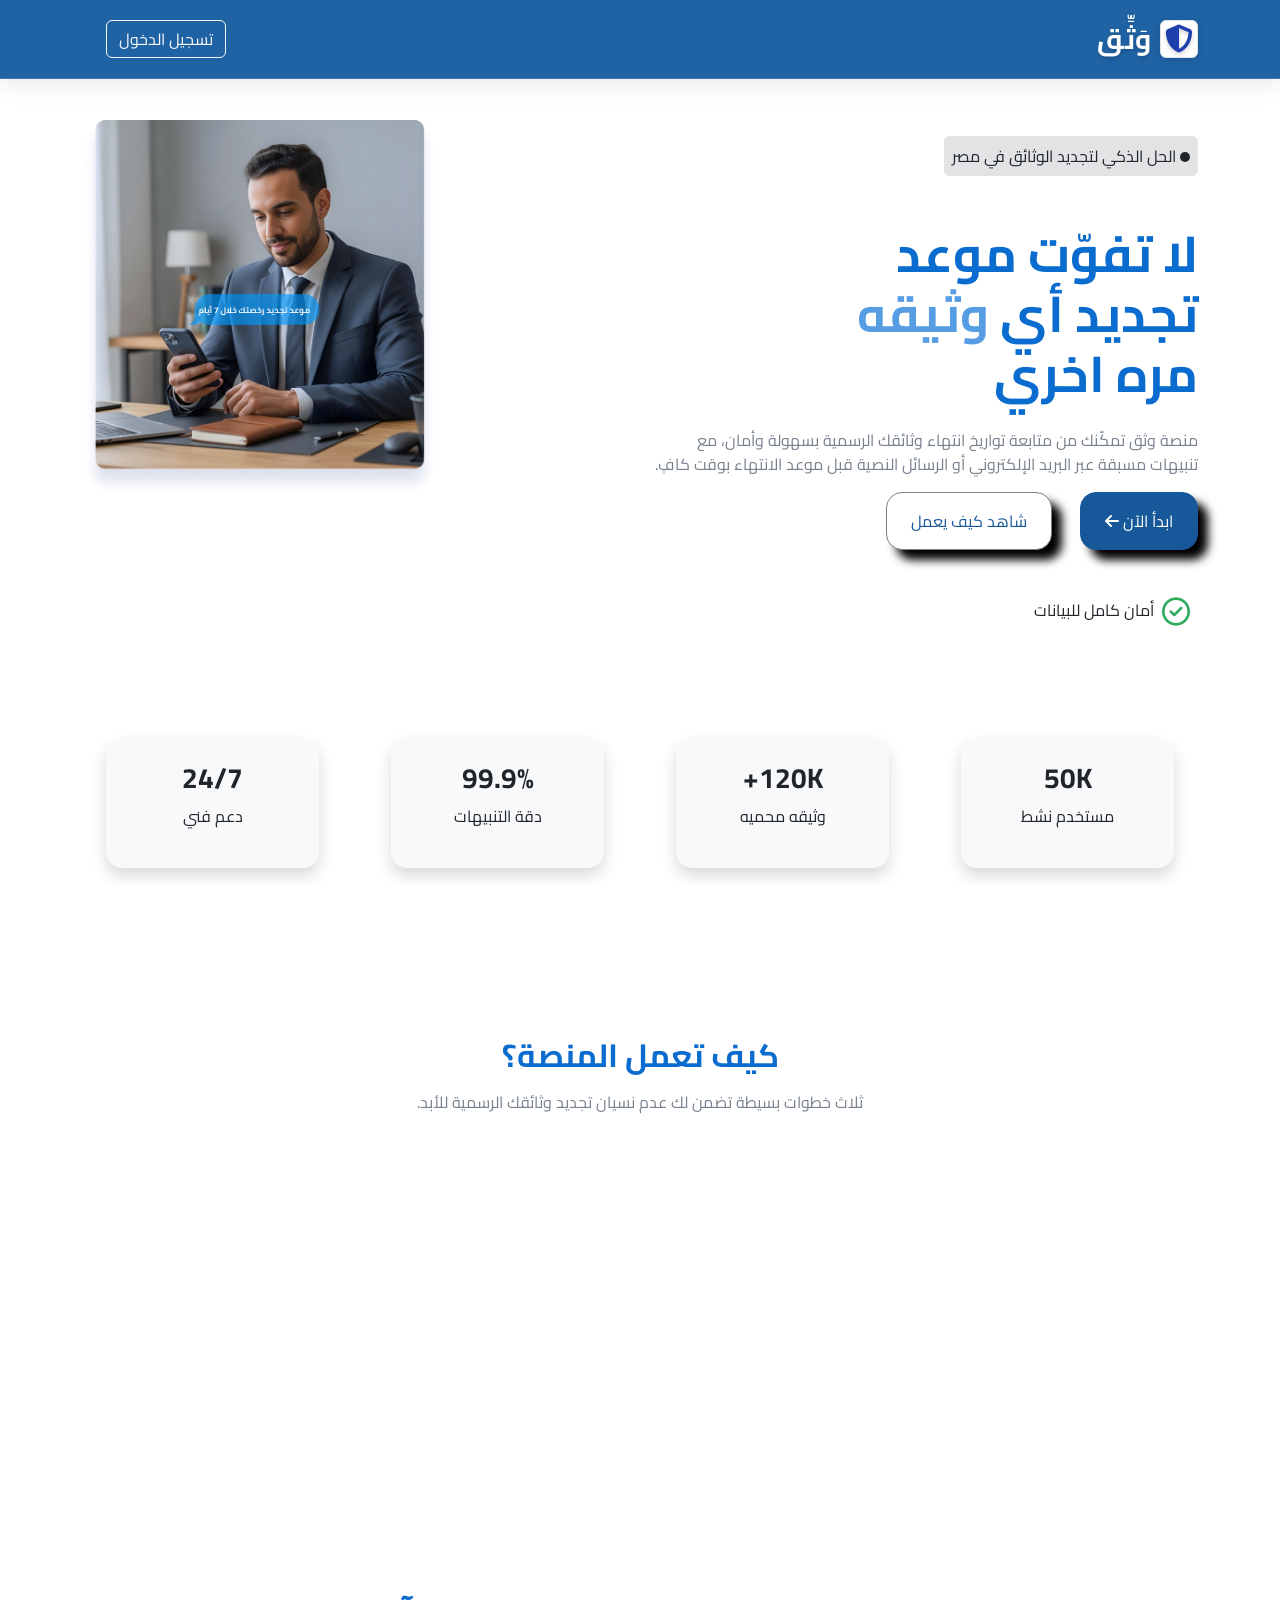
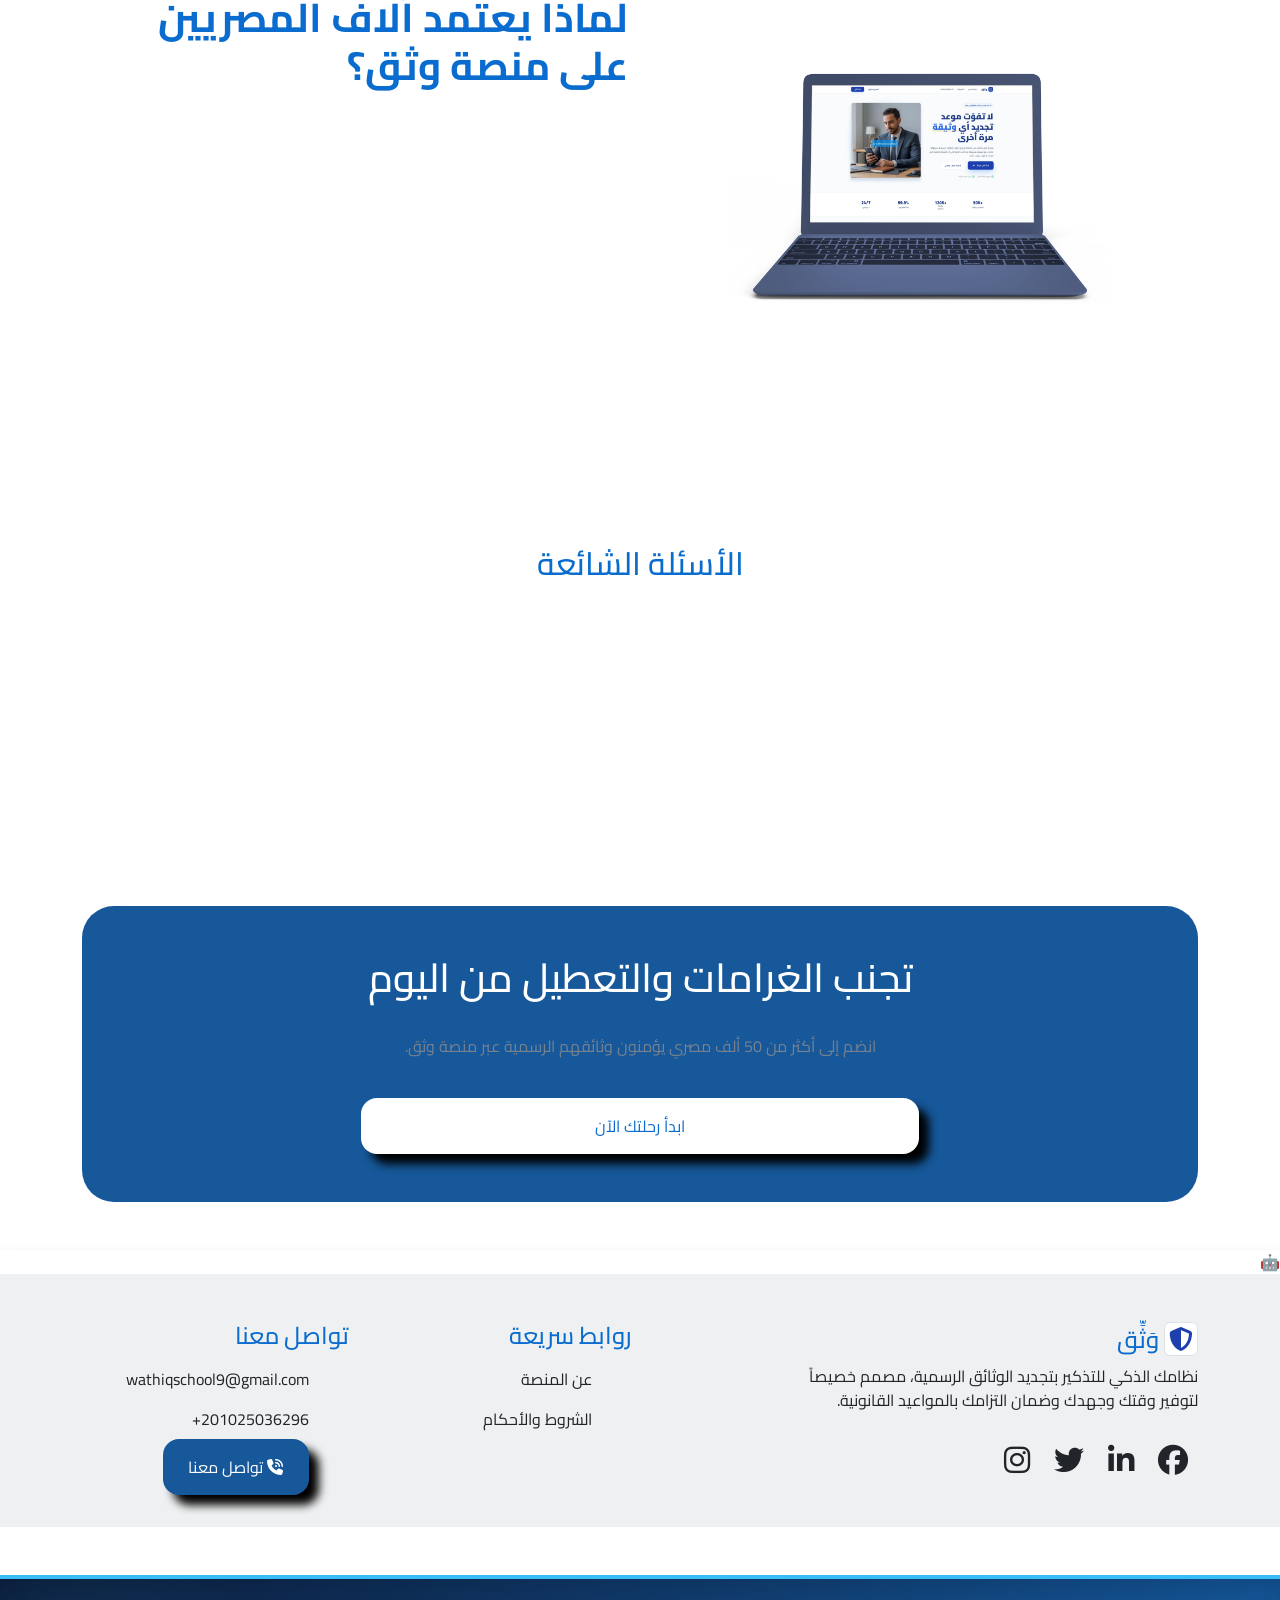
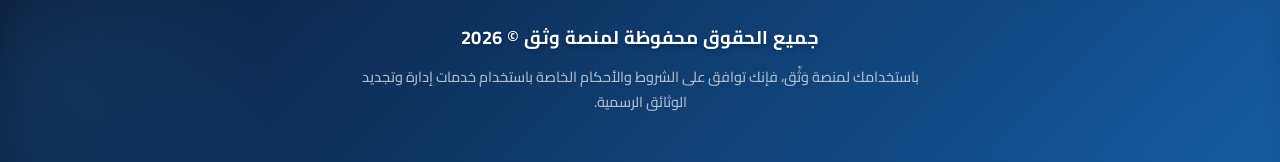
<file: index.html>
<!doctype html>
<html lang="ar" dir="rtl">
  <head>
    <!--  -->
    <meta charset="UTF-8" />
    <meta name="viewport" content="width=device-width, initial-scale=1.0" />
    <meta
      name="description"
      content="موقع وثّق يوفر خدمة تجديد الوثائق الرسمية وتراخيص العمل بسهولة وأمان أونلاين داخل مصر بدون مجهود أو طوابير. قدّم طلبك الآن في دقائق."
    />
    <meta
      name="keywords"
      content="تجديد الوثائق, تجديد بطاقة الرقم القومي, تجديد جواز السفر, تجديد رخصة, تراخيص العمل, خدمات حكومية اونلاين, مصر, وثق"
    />
    <meta name="robots" content="index, follow" />
    <meta name="author" content="وثّق" />
    <!-- Open Graph للسوشيال -->
    <meta
      property="og:title"
      content="وثّق | تجديد الوثائق الرسمية وتراخيص العمل في مصر"
    />
    <meta
      property="og:description"
      content="جدّد وثائقك الرسمية وتراخيص العمل بسهولة وأمان أونلاين بدون طوابير."
    />
    <meta property="og:type" content="website" />
    <meta
      property="og:url"
      content="https://wathq-eng-abdo-ayman.vercel.app/"
    />
    <meta property="og:image" content="images/logo/main-Logo-Live.png" />
    <title>وَثِّق / الصفحه الرئيسيه</title>
    <link
      rel="shortcut icon"
      href="images/logo/main-logo.png"
      type="image/x-icon"
    />
    <!-- font cairo -->
    <link rel="preconnect" href="https://fonts.googleapis.com" />
    <link rel="preconnect" href="https://fonts.gstatic.com" crossorigin />
    <link
      href="https://fonts.googleapis.com/css2?family=Cairo:wght@200..1000&display=swap"
      rel="stylesheet"
    />
    <!-- bootstrab -->
    <link rel="stylesheet" href="css/bootstrap.min.css" />
    <!-- fontawesome -->
    <link rel="stylesheet" href="css/all.min.css" />
    <!-- animation -->
    <link href="https://unpkg.com/aos@2.3.4/dist/aos.css" rel="stylesheet" />
    <link rel="stylesheet" href="css/mainStyle.css" />
    <link rel="stylesheet" href="css/mmode.css" />
    <!-- chatboot -->
    <link
      href="https://fonts.googleapis.com/css2?family=Cairo:wght@400;500;600;700;800&display=swap"
      rel="stylesheet"
    />
    
  </head>
  <body>
    <!-- navbar -->
    <nav class="navbar fixed-top border-bottom border-black shadow-lg">
      <div class="container">
        <a class="navbar-brand text-white fs-3 fw-bold" href="#"
          ><i
            class="fa-solid fa-shield-halved border p-1 rounded bg-white"
            style="color: #1e40af"
          ></i>
          وَثِّق
        </a>

        <!-- ====== زرار الجرس ====== -->
        <div id="nodefcation-home" class="dropdown">
          <!-- زرار فتح الإشعارات -->
          <button
            class="btn position-relative"
            type="button"
            data-bs-toggle="dropdown"
            aria-expanded="false"
          >
            <!-- أيقونة الجرس -->
            <i class="fa-solid fa-bell fs-5"></i>

            <!-- عدد الإشعارات (Badge فوق الجرس) -->
            <span
              id="notiCount"
              class="position-absolute top-0 start-100 translate-middle badge rounded-pill bg-danger"
            >
              0
            </span>
          </button>

          <!-- قائمة الإشعارات اللي هتظهر -->
          <ul
            id="notiList"
            class="dropdown-menu dropdown-menu-end shadow"
            style="width: 500px; min-height: 100%; overflow-y: auto"
          ></ul>
        </div>

        <div class="">
          <a
            href="./register.html"
            id="loginNave"
            class="btn btn-outline-light ms-4"
            >تسجيل الدخول</a
          >
          <button
            id="sideNave"
            class="navbar-toggler"
            type="button"
            data-bs-toggle="offcanvas"
            data-bs-target="#offcanvasNavbar"
            aria-controls="offcanvasNavbar"
            aria-label="Toggle navigation"
          >
            <span class="navbar-toggler-icon"></span>
          </button>
        </div>
        
      </div>
    </nav>
<div
          class="offcanvas offcanvas-start aside-color"
          tabindex="-1"
          id="offcanvasNavbar"
          aria-labelledby="offcanvasNavbarLabel"
        >
          <div class="offcanvas-header text-white">
            <button
              type="button "
              class="btn-close bg-white"
              data-bs-dismiss="offcanvas"
              aria-label="Close"
            ></button>
            <h4 class="offcanvas-title text-white" id="offcanvasNavbarLabel">
              <i
                class="fa-solid fa-shield-halved border p-1 rounded bg-white"
                style="color: #1e40af"
              ></i>
              وَثِّق
            </h4>
          </div>
          <!-- links NaveBar -->
          <div class="offcanvas-body d-flex flex-column">
            <hr />
            <ul class="navbar-nav justify-content-start flex-grow-1 pe-3">
              <li class="nav-item bg-secondary px-2 rounded">
                <a
                  class="nav-link active text-white"
                  aria-current="page"
                  href="./index.html"
                  ><i class="fas fa-regular fa-house"></i> الصفحه الرئسيه
                </a>
              </li>
              <li class="nav-item">
                <a class="nav-link text-white" href="./notifications.html"
                  ><img
                    src="images/logo/nav-icon-bell.png"
                    alt="nav-icon-bell"
                  />
                  سجل التنبيهات
                </a>
              </li>
              <li class="nav-item">
                <a class="nav-link text-white" href="./add.html"
                  ><img
                    src="images/logo/nav-icon-docs.png"
                    alt="nav-icon-docs"
                  />
                  قائمه الوثائق
                </a>
              </li>
              <li class="nav-item">
                <a class="nav-link text-white" href="./addNewDos.html"
                  ><img src="images/logo/nav-add.png" alt="nav-add" /> إضافه
                  وثيقه
                </a>
              </li>
              <li class="nav-item">
                <a class="nav-link text-white" href="./dashbord.html"
                  ><img src="images/logo/nav-icon-dash.png" alt="" /> لوحه تحكم
                </a>
              </li>
              <li class="nav-item">
                <a class="nav-link text-white" href="./renewal.html"
                  ><i
                    class="fa-solid fa-person-walking-arrow-loop-left"
                    style="color: rgb(255, 255, 255)"
                  ></i>
                  دليل تجديد الوثائق</a
                >
              </li>
              <li class="nav-item">
                <a class="nav-link text-white" href="./contactUS.html"
                  ><i
                    class="fa-solid fa-phone-volume"
                    style="color: rgb(255, 255, 255)"
                  ></i>
                  تواصل معنا</a
                >
              </li>
            </ul>
            <hr />
            <ul class="navbar-nav mt-auto">
              <li class="nav-item dropdown">
                <a
                  class="nav-link text-white"
                  href="#"
                  role="button"
                  data-bs-toggle="dropdown"
                >
                  <i class="fa-solid fa-gear fa-spin" style="color: #fff"></i>
                  إعدادات
                </a>

                <ul class="dropdown-menu text-center bg-dark-subtle">
                  <li>
                    <span class="dark-iecon">
                      <i
                        class="fa-solid fa-moon fs-4"
                        style="color: #ffc800"
                      ></i>
                    </span>
                  </li>

                  <li><hr class="dropdown-divider" /></li>

                  <li>
                    <a class="nav-link text-black" href="./profiel.html">
                      <i class="fa-regular fa-user fs-5"></i>
                    </a>
                  </li>

                  <li><hr class="dropdown-divider" /></li>
                  <li id="logOut">تسجيل الخروج</li>
                </ul>
              </li>
            </ul>
          </div>
        </div>
    <main class="mt-5 pt-4">
      <!-- home -->
      <section id="home" class="">
        <div class="container">
          <!-- header -->
          <div class="row my-5">
            <div class="col col-12 col-md-8">
              <div class="home-header">
                <!-- home-alert -->
                <span
                  class="home-alert rounded-2 bg-secondary-subtle p-2 mt-3 d-inline-block"
                  ><span
                    class="bg-dark d-inline-block rounded-circle"
                    style="width: 10px; height: 10px"
                  ></span>
                  الحل الذكي لتجديد الوثائق في مصر
                </span>
                <!-- home-titel -->
                <h1 class="mt-5">
                  لا تفوّت موعد <br />
                  تجديد أي <span>وثيقه</span> <br />
                  مره اخري
                </h1>
                <!-- home-contant -->
                <p class="w-75 mt-4">
                  منصة وثق تمكّنك من متابعة تواريخ انتهاء وثائقك الرسمية بسهولة
                  وأمان، مع تنبيهات مسبقة عبر البريد الإلكتروني أو الرسائل
                  النصية قبل موعد الانتهاء بوقت كافٍ.
                </p>
                <!-- home-button -->
                <div class="text-center text-md-end">
                  <a
                    href="./register.html"
                    class="btn-start py-3 px-4 rounded-4 mx-lg-0 mx-4 d-inline-block startNowHome"
                  >
                    ابدأ الآن <i class="fa-solid fa-arrow-left fa-fade"></i>
                  </a>
                  <a
                    href="#workHome"
                    class="btn-watch py-3 px-4 rounded-4 mx-4 mt-4 mt-lg-0 d-inline-block"
                  >
                    شاهد كيف يعمل
                  </a>
                </div>
                <div class="my-5 d-flex">
                  <!-- <span class="d-flex justify-content-center  "> <i class="fa-regular fa-circle-check fa-shake fs-3 px-2" style="color: rgb(47, 169, 94);"></i>  بدون بطاقة ائتمان  </span> -->
                  <!-- mx-lg-5 mx-2 -->
                  <span class="d-flex justify-content-center mx-auto mx-lg-0"
                    ><i
                      class="fa-regular fa-circle-check fa-shake fs-3 px-2"
                      style="color: rgb(47, 169, 94)"
                    ></i>
                    أمان كامل للبيانات</span
                  >
                </div>
              </div>
            </div>
            <div class="col col-12 col-md-4">
              <div class="">
                <img
                  src="images/man-home.png"
                  class="w-100 d-inline-block"
                  alt="man-home"
                />
              </div>
            </div>
          </div>
          <!-- counter -->
          <div class="row my-2 overflow-hidden">
            <div
              class="col col-12 col-md-6 col-lg-3 text-center my-3"
              data-aos="zoom-in-left"
            >
              <div class="bg-body-tertiary shadow mx-4 py-4 rounded-4">
                <h4 class="fw-bold fs-3">50K</h4>
                <p>مستخدم نشط</p>
              </div>
            </div>
            <div
              class="col col-12 col-md-6 col-lg-3 text-center my-3"
              data-aos="zoom-in-up"
            >
              <div class="bg-body-tertiary shadow mx-4 py-4 rounded-4">
                <h4 class="fw-bold fs-3">120K+</h4>
                <p>وثيقه محميه</p>
              </div>
            </div>
            <div
              class="col col-12 col-md-6 col-lg-3 text-center my-3"
              data-aos="zoom-in-up"
            >
              <div class="bg-body-tertiary shadow mx-4 py-4 rounded-4">
                <h4 class="fw-bold fs-3">99.9%</h4>
                <p>دقة التنبيهات</p>
              </div>
            </div>
            <div
              class="col col-12 col-md-6 col-lg-3 text-center my-3"
              data-aos="zoom-in-right"
            >
              <div class="bg-body-tertiary shadow mx-4 py-4 rounded-4">
                <h4 class="fw-bold fs-3">24/7</h4>
                <p>دعم فني</p>
              </div>
            </div>
          </div>
          <!-- كيف تعمل المنصه  work home-->
          <div id="workHome" class="mt-2 pt-5 overflow-hidden">
            <div class="titel-workHome text-center mt-5 pt-5">
              <h2 class="fw-bold">كيف تعمل المنصة؟</h2>
              <p class="w-75 mx-auto mt-3">
                ثلاث خطوات بسيطة تضمن لك عدم نسيان تجديد وثائقك الرسمية للأبد.
              </p>
            </div>
            <div class="card-workHome my-5 overflow-hiddens">
              <div class="row">
                <!-- card1 -->
                <div class="col col-12 col-lg-4" data-aos="flip-right">
                  <div class="card1 text-center h-100 rounded-5 p-4 shadow">
                    <div class="m-4">
                      <span
                        ><i
                          class="fa-solid fa-file-circle-plus fa-beat fs-3"
                        ></i
                      ></span>
                      <h3 class="fw-semibold py-3">1. أضف وثيقتك</h3>
                      <p class="w-75 mx-auto">
                        أدخل بيانات الوثيقة (رخصة، جواز سفر، بطاقة) وتاريخ
                        انتهائها خلال أقل من دقيقة.
                      </p>
                    </div>
                  </div>
                </div>
                <!-- card2 -->
                <div
                  class="col col-12 col-lg-4 my-4 my-lg-0"
                  data-aos="flip-down"
                >
                  <div class="card2 text-center h-100 rounded-5 p-4 shadow">
                    <div class="m-4">
                      <span
                        ><i class="fa-regular fa-bell fa-beat fs-3"></i
                      ></span>
                      <h3 class="fw-semibold py-3">2. اختر وسيلة التنبيه</h3>
                      <p class="w-75 mx-auto">
                        حدد وسيلة الإشعار المناسبة لك، سواء عبر البريد
                        الإلكتروني أو الرسائل النصية القصيرة SMS.
                      </p>
                    </div>
                  </div>
                </div>
                <!-- card3 -->
                <div class="col col-12 col-lg-4" data-aos="flip-left">
                  <div class="card3 text-center h-100 rounded-5 p-4 shadow">
                    <div class="m-4">
                      <span
                        ><i class="fa-solid fa-check-to-slot fa-beat fs-3"></i
                      ></span>
                      <h3 class="fw-semibold py-3">3. استلم التنبيه</h3>
                      <p class="w-75 mx-auto">
                        سيصلك إشعار قبل موعد الانتهاء بوقت كافٍ لتتمكن من
                        التجديد بكل هدوء وبدون غرامات.
                      </p>
                    </div>
                  </div>
                </div>
              </div>
            </div>
          </div>
          <!-- لماذا يعتمد الاف ع وثق  depends-->
          <div id="depends" class="depends py-5">
            <div class="row">
              <div class="col col-12 col-lg-6">
                <div class="">
                  <img
                    src="images/laptop-home.png"
                    class="w-100"
                    alt="laptop-home"
                  />
                </div>
              </div>
              <div class="col col-12 col-lg-6 overflow-hidden">
                <h3 class="fs-1 fw-bold w-">
                  لماذا يعتمد آلاف المصريين على منصة وثق؟
                </h3>
                <div class="d-flex align-items-center" data-aos="fade-up-right">
                  <i class="fa-solid fa-shield-halved ms-4 fs-4"></i>
                  <div class="w-75">
                    <h4 class="my-3">حماية كاملة لبياناتك</h4>
                    <p>
                      نستخدم تشفير 256-بت لضمان خصوصية بياناتك وصور وثائقك
                      المرفوعة بأعلى معايير الأمان.
                    </p>
                  </div>
                </div>
                <div class="d-flex align-items-center" data-aos="fade-up-right">
                  <i class="fa-solid fa-bolt ms-4 fs-4"></i>
                  <div class="w-75">
                    <h4 class="my-3">واجهة سهلة وسريعة</h4>
                    <p>
                      تصميم بسيط يركز على إنجاز المهمة في ثوانٍ، متوافق بالكامل
                      مع الهواتف الذكية وأجهزة الكمبيوتر.
                    </p>
                  </div>
                </div>
                <div class="d-flex align-items-center" data-aos="fade-up-right">
                  <i class="fa-solid fa-chart-bar ms-4 fs-4"></i>
                  <div class="w-75">
                    <h4 class="my-3">دقة وموثوقية عالية</h4>
                    <p>
                      نظام تنبيهات ذكي يعمل على مدار الساعة لضمان وصول الإشعار
                      إليك في الموعد المحدد دون تأخير.
                    </p>
                  </div>
                </div>
              </div>
            </div>
          </div>

          <!-- الأسئلة الشائعة Questions-->
          <div class="questions pb-5">
            <h2 class="text-center title my-4">الأسئلة الشائعة</h2>

            <div class="row g-4 overflow-hidden">
              <div
                class="col col-12 col-md-6 border-end border-4 rounded-end"
                data-aos="fade-up-right"
              >
                <div class="accordion accordion-flush" id="1">
                  <div class="accordion-item">
                    <h2 class="accordion-header">
                      <button
                        class="accordion-button collapsed"
                        type="button"
                        data-bs-toggle="collapse"
                        data-bs-target="#11"
                        aria-expanded="false"
                        aria-controls="flush-collapseOne"
                      >
                        هل الخدمة مجانية؟
                      </button>
                    </h2>
                    <div
                      id="11"
                      class="accordion-collapse collapse"
                      data-bs-parent="#1"
                    >
                      <div class="accordion-body">
                        نعم، يمكنك استخدام المنصة مجاناً لمتابعة وثائقك
                        الأساسية، مع وجود خطط مستقبلية لتوفير خدمات إضافية
                        وميزات متقدمة.
                      </div>
                    </div>
                  </div>
                </div>
              </div>
              <div
                class="col col-12 col-md-6 border-end border-4 rounded-end"
                data-aos="fade-up-right"
              >
                <div class="accordion accordion-flush" id="2">
                  <div class="accordion-item">
                    <h2 class="accordion-header">
                      <button
                        class="accordion-button collapsed"
                        type="button"
                        data-bs-toggle="collapse"
                        data-bs-target="#22"
                        aria-expanded="false"
                        aria-controls="11"
                      >
                        هل يمكنني تعديل بيانات الوثيقة بعد إضافتها؟
                      </button>
                    </h2>
                    <div
                      id="22"
                      class="accordion-collapse collapse"
                      data-bs-parent="#2"
                    >
                      <div class="accordion-body">
                        في حال الحاجة إلى تحديث بيانات أي وثيقة، يمكنك تعديل
                        المعلومات بسهولة من خلال حسابك الشخصي
                      </div>
                    </div>
                  </div>
                </div>
              </div>
              <div
                class="col col-12 col-md-6 border-end border-4 rounded-end"
                data-aos="fade-up-right"
              >
                <div class="accordion accordion-flush" id="3">
                  <div class="accordion-item">
                    <h2 class="accordion-header">
                      <button
                        class="accordion-button collapsed"
                        type="button"
                        data-bs-toggle="collapse"
                        data-bs-target="#33"
                        aria-expanded="false"
                        aria-controls="11"
                      >
                        هل بياناتي وصور وثائقي آمنة؟
                      </button>
                    </h2>
                    <div
                      id="33"
                      class="accordion-collapse collapse"
                      data-bs-parent="#3"
                    >
                      <div class="accordion-body">
                        نعم تماماً، نلتزم بأعلى معايير الأمان العالمية. يتم
                        تشفير كافة البيانات المرفوعة ولا يتم مشاركتها مع أي جهة
                        خارجية تحت أي ظرف.
                      </div>
                    </div>
                  </div>
                </div>
              </div>
              <div
                class="col col-12 col-md-6 border-end border-4 rounded-end"
                data-aos="fade-up-right"
              >
                <div class="accordion accordion-flush" id="4">
                  <div class="accordion-item">
                    <h2 class="accordion-header">
                      <button
                        class="accordion-button collapsed"
                        type="button"
                        data-bs-toggle="collapse"
                        data-bs-target="#44"
                        aria-expanded="false"
                        aria-controls="11"
                      >
                        هل منصة وثق جهة حكومية؟
                      </button>
                    </h2>
                    <div
                      id="44"
                      class="accordion-collapse collapse"
                      data-bs-parent="#4"
                    >
                      <div class="accordion-body">
                        منصة وثق ليست جهة حكومية، بل منصة رقمية مستقلة تساعدك
                        على متابعة مواعيد تجديد وثائقك الرسمية وتنظيمها
                      </div>
                    </div>
                  </div>
                </div>
              </div>
              <div
                class="col col-12 col-md-6 border-end border-4 rounded-end"
                data-aos="fade-up-right"
              >
                <div class="accordion accordion-flush" id="5">
                  <div class="accordion-item">
                    <h2 class="accordion-header">
                      <button
                        class="accordion-button collapsed"
                        type="button"
                        data-bs-toggle="collapse"
                        data-bs-target="#55"
                        aria-expanded="false"
                        aria-controls="11"
                      >
                        متى يتم إرسال التنبيه؟
                      </button>
                    </h2>
                    <div
                      id="55"
                      class="accordion-collapse collapse"
                      data-bs-parent="#5"
                    >
                      <div class="accordion-body">
                        يتم إرسال التنبيهات قبل موعد الانتهاء بفترات كافية
                        (مثلاً قبل شهر، ثم أسبوعين، ثم أسبوع)
                      </div>
                    </div>
                  </div>
                </div>
              </div>
              <div
                class="col col-12 col-md-6 border-end border-4 rounded-end"
                data-aos="fade-up-right"
              >
                <div class="accordion accordion-flush" id="6">
                  <div class="accordion-item">
                    <h2 class="accordion-header">
                      <button
                        class="accordion-button collapsed"
                        type="button"
                        data-bs-toggle="collapse"
                        data-bs-target="#66"
                        aria-expanded="false"
                        aria-controls="11"
                      >
                        هل يمكن استخدام المنصة من الهاتف المحمول؟
                      </button>
                    </h2>
                    <div
                      id="66"
                      class="accordion-collapse collapse"
                      data-bs-parent="#6"
                    >
                      <div class="accordion-body">
                        بالتأكيد، تم تصميم منصة وثق بنظام متوافق بالكامل مع
                        الهواتف الذكية، لتتمكن من إدارة وثائقك واستلام التنبيهات
                        بسهولة
                      </div>
                    </div>
                  </div>
                </div>
              </div>
            </div>
          </div>

          <!-- تجنب الغرامات والتعطيل من اليوم  box -->
          <div class="my-5 py-5 rounded-5 text-center box startNowHomeBox">
            <h2 class="h1">تجنب الغرامات والتعطيل من اليوم</h2>
            <p class="py-4">
              انضم إلى أكثر من 50 ألف مصري يؤمنون وثائقهم الرسمية عبر منصة وثق.
            </p>
            <div
              class="bg-white p-3 w-50 mx-auto text-center rounded-4 btn-box"
              id="startNowHomeBox"
            >
              <a href="./register.html" class="">ابدأ رحلتك الآن</a>
            </div>
          </div>
        </div>

        <!-- chatboot -->
        <div class="booooooooooooooot">
          <div id="btn-show-Boot" class="boot-1 shadow">
            <span>🤖</span>
          </div>
          <div id="boobab-Chat" class="hidden">
            
          </div>
        </div>
        <!--end chatboot -->

        <!-- footer -->
        <footer class="pt-5 pb-3">
          <div class="container text-center text-lg-end">
            <div class="row g-3">
              <div class="col col-12 col-lg-6">
                <h4>
                  <i
                    class="fa-solid fa-shield-halved border p-1 rounded bg-white"
                    style="color: #1e40af"
                  ></i>
                  وَثِّق
                </h4>
                <p class="w-75 mx-auto mx-lg-0">
                  نظامك الذكي للتذكير بتجديد الوثائق الرسمية، مصمم خصيصاً لتوفير
                  وقتك وجهدك وضمان التزامك بالمواعيد القانونية.
                </p>
                <div class="foter-iecone">
                  <span><i class="fa-brands fa-facebook"></i></span>
                  <span><i class="fa-brands fa-linkedin-in"></i></span>
                  <span><i class="fa-brands fa-twitter"></i></span>
                  <span><i class="fa-brands fa-instagram"></i></span>
                </div>
              </div>
              <div class="col col-12 col-lg-3">
                <h4>روابط سريعة</h4>
                <ul>
                  <li class="py-2">
                    <a href="#depends" class="text-dark">عن المنصة</a>
                  </li>

                  <li class="py-2">
                    <a href="./condition.html" class="text-dark">
                      الشروط والأحكام</a
                    >
                  </li>
                </ul>
              </div>
              <div class="col col-12 col-lg-3">
                <h4>تواصل معنا</h4>
                <ul>
                  <li class="py-2">
                    <a href="mailto:wathiqschool9@gmail.com" class="text-dark"
                      >wathiqschool9@gmail.com</a
                    >
                  </li>
                  <li class="py-2">
                    <a href="https://wa.me/201025036296" class="text-dark">
                      201025036296+</a
                    >
                  </li>
                  <li
                    class="p-3 text-center rounded-4 contactUs-footer w-75 mx-auto mx-lg-0"
                    id="countactBtn"
                  >
                    <i
                      class="fa-solid fa-phone-volume fa-fade"
                      style="color: rgb(255, 255, 255)"
                    ></i>
                    <a href="./contactUS.html" class="text-white">
                      تواصل معنا</a
                    >
                  </li>
                </ul>
              </div>
            </div>
          </div>
        </footer>
      </section>
    </main>
    <!-- loader -->
    <div
      id="loooder"
      class="lood d-flex align-items-center justify-content-center d-none"
    >
      <!-- From Uiverse.io by mobinkakei -->
      <div id="wifi-loader">
        <svg class="circle-outer" viewBox="0 0 86 86">
          <circle class="back" cx="43" cy="43" r="40"></circle>
          <circle class="front" cx="43" cy="43" r="40"></circle>
          <circle class="new" cx="43" cy="43" r="40"></circle>
        </svg>
        <svg class="circle-middle" viewBox="0 0 60 60">
          <circle class="back" cx="30" cy="30" r="27"></circle>
          <circle class="front" cx="30" cy="30" r="27"></circle>
        </svg>
        <svg class="circle-inner" viewBox="0 0 34 34">
          <circle class="back" cx="17" cy="17" r="14"></circle>
          <circle class="front" cx="17" cy="17" r="14"></circle>
        </svg>
        <div class="text fs-4 fw-bold" data-text="...Loading"></div>
      </div>
    </div>
    <!-- end footer -->
    <div
      class="foot py-4 border-top border-1 border-secondary-subtle text-center text-secondary bg-secondary-subtle"
    >
      <h5 class="">جميع الحقوق محفوظة لمنصة وثق © 2026</h5>
      <p class="h6">
        باستخدامك لمنصة وَثِّق، فإنك توافق على الشروط والأحكام الخاصة باستخدام
        خدمات إدارة وتجديد الوثائق الرسمية.
      </p>
    </div>

    <script src="js/notifications.js"></script>
    <!-- bootstrap -->
    <script src="js/bootstrap.bundle.min.js"></script>
    <!-- animation -->
    <script src="https://unpkg.com/aos@2.3.4/dist/aos.js"></script>
    <script>
      AOS.init();
    </script>
    <!-- mainJs -->
    <script src="js/index.js"></script>
    <script src="js/mmode.js"></script>

    <!-- chatboot -->
    <script>
      document.getElementById("closs-boot").onclick = () => {
        document.getElementById("boobab-Chat").classList.add("hidden");
        // alert("hello");
      };
      document.getElementById("btn-show-Boot").onclick = () => {
        document.getElementById("boobab-Chat").classList.toggle("hidden");
        // alert("hello");
      };
    </script>
    <script>
      // ✅ عنوان الباك إند — غيّره لرابط السيرفر لو رفعتوه أونلاين
      // const BACKEND_URL = "http://localhost:5000/chat";
      // ✅ عنوان الباك إند — غيّره لرابط السيرفر لو رفعتوه أونلاين
      const BACKEND_URL = "/chat";

      let history = [];
      let busy = false;

      const msgsEl = document.getElementById("messages");
      const typingRow = document.getElementById("typing-row");
      const inpEl = document.getElementById("inp");
      const sendBtn = document.getElementById("send-btn");

      function handleKey(e) {
        if (e.key === "Enter" && !e.shiftKey) {
          e.preventDefault();
          send();
        }
      }
      function scrollDown() {
        msgsEl.scrollTop = msgsEl.scrollHeight;
      }

      function addBubble(role, text, isError = false) {
        if (typingRow.parentNode === msgsEl) msgsEl.removeChild(typingRow);
        const wrap = document.createElement("div");
        wrap.className = "msg-wrap" + (role === "user" ? " user" : "");
        const av = document.createElement("div");
        av.className = "avatar " + (role === "user" ? "user-av" : "bot-av");
        av.textContent = role === "user" ? "👤" : "🤖";
        const bub = document.createElement("div");
        bub.className =
          "bubble " + (isError ? "error" : role === "user" ? "user" : "bot");
        bub.textContent = text;
        wrap.appendChild(av);
        wrap.appendChild(bub);
        msgsEl.appendChild(wrap);
        scrollDown();
      }

      function showTyping() {
        msgsEl.appendChild(typingRow);
        typingRow.style.display = "flex";
        scrollDown();
      }
      function hideTyping() {
        typingRow.style.display = "none";
        if (typingRow.parentNode === msgsEl) msgsEl.removeChild(typingRow);
      }

      async function send(txt) {
        const text = (txt !== undefined ? txt : inpEl.value).trim();
        if (!text || busy) return;
        inpEl.value = "";
        inpEl.style.height = "auto";
        busy = true;
        sendBtn.disabled = true;
        addBubble("user", text);
        history.push({ role: "user", content: text });
        showTyping();
        try {
          const res = await fetch(BACKEND_URL, {
            method: "POST",
            headers: { "Content-Type": "application/json" },
            body: JSON.stringify({ messages: history }),
          });
          const data = await res.json();
          if (!res.ok) throw new Error(data.error || "خطأ");
          hideTyping();
          addBubble("assistant", data.reply);
          history.push({ role: "assistant", content: data.reply });
        } catch (e) {
          hideTyping();
          addBubble(
            "assistant",
            "⚠️ " + (e.message || "خطأ في الاتصال بالسيرفر."),
            true,
          );
        }
        busy = false;
        sendBtn.disabled = false;
        inpEl.focus();
      }
    </script>
  </body>
</html>
</file>
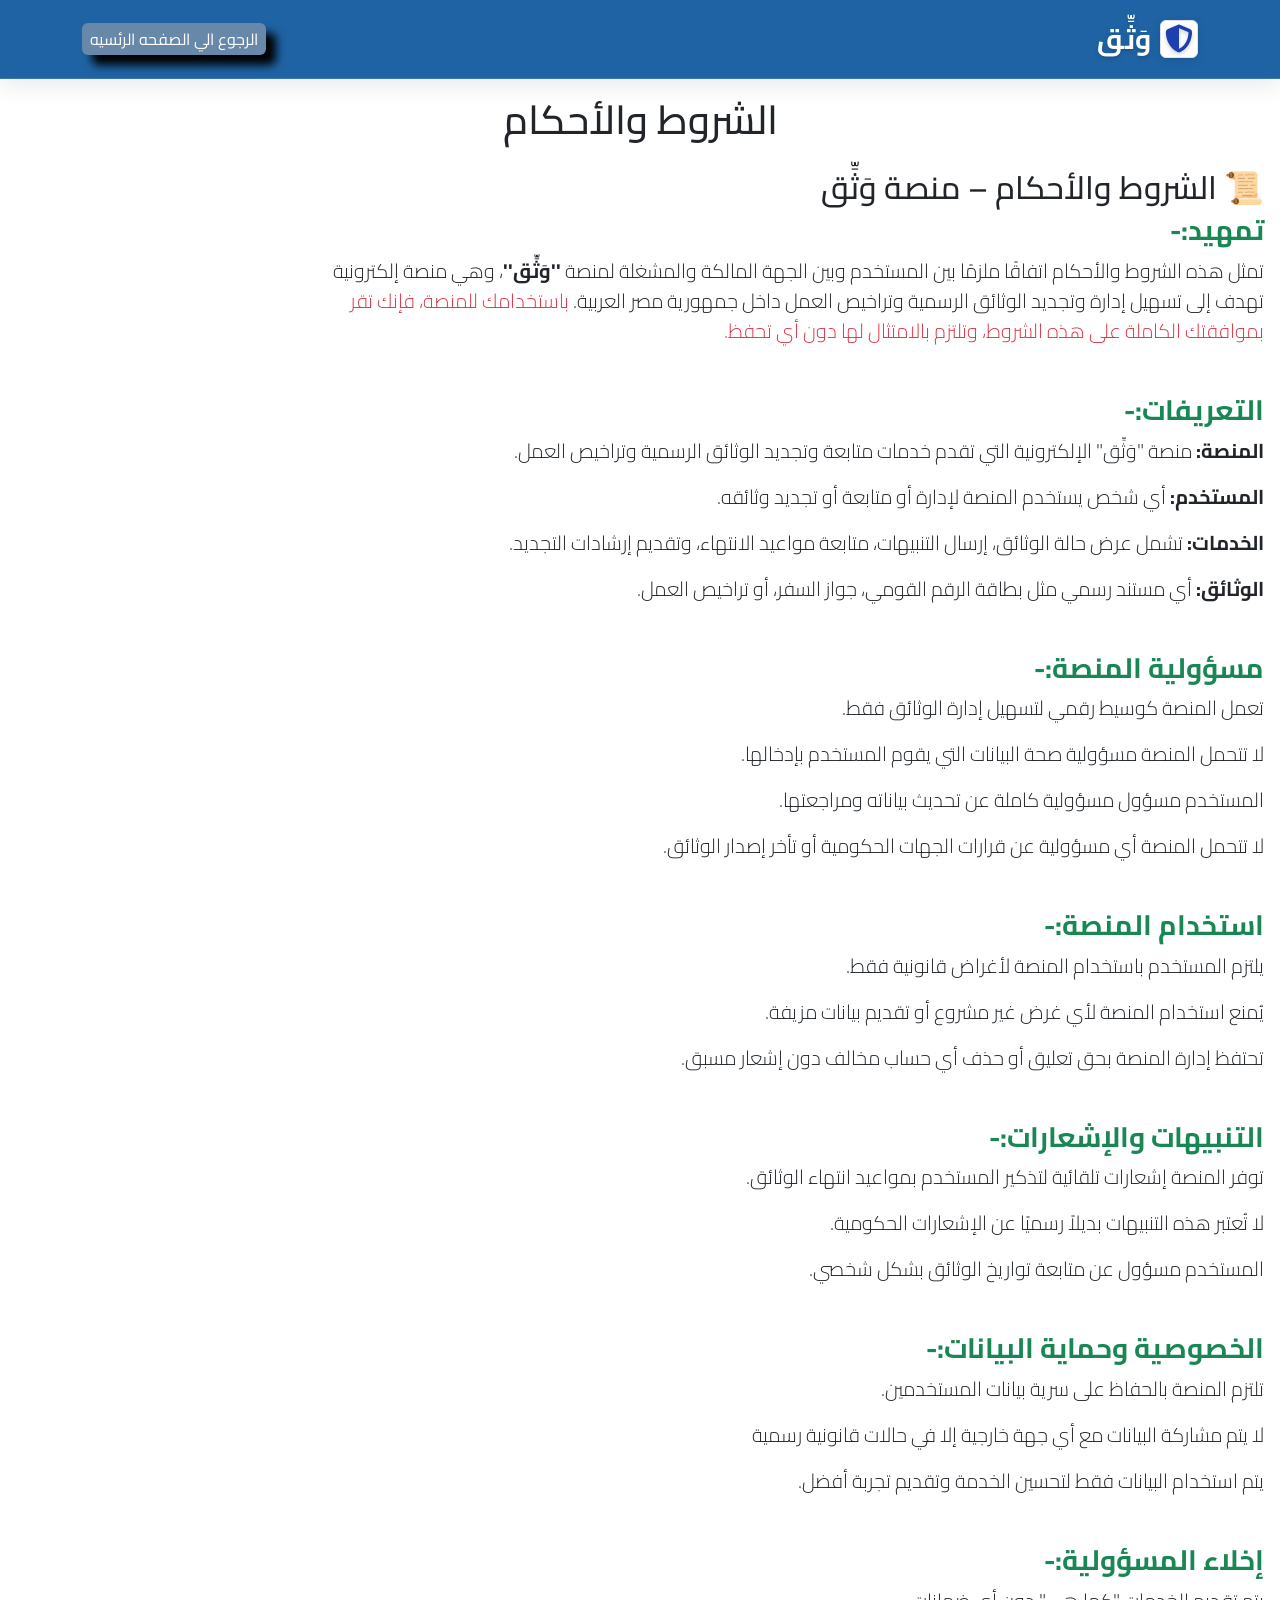
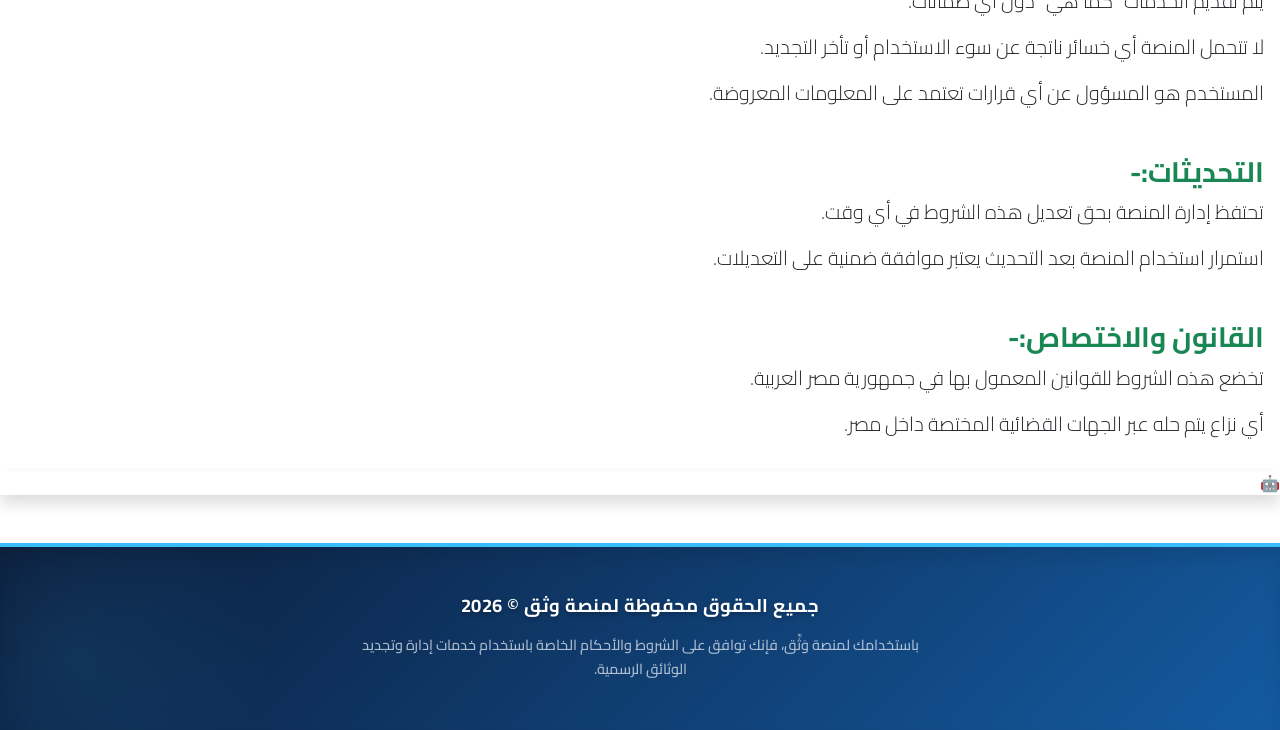
<file: condition.html>
﻿<!doctype html>
<html lang="ar" dir="rtl">
  <head>
    <meta charset="UTF-8" />
    <meta name="viewport" content="width=device-width, initial-scale=1.0" />
    <title>وَثِّق / الشروط والأحكام</title>
    <link
      rel="shortcut icon"
      href="images/logo/main-logo.png"
      type="image/x-icon"
    />
    <!-- font cairo -->
    <link rel="preconnect" href="https://fonts.googleapis.com" />
    <link rel="preconnect" href="https://fonts.gstatic.com" crossorigin />
    <link
      href="https://fonts.googleapis.com/css2?family=Cairo:wght@200..1000&display=swap"
      rel="stylesheet"
    />
    <!-- bootstrab -->
    <link rel="stylesheet" href="css/bootstrap.min.css" />
    <!-- fontawesome -->
    <link rel="stylesheet" href="css/all.min.css" />
    <!-- mainStyle -->

    <link rel="stylesheet" href="css/error.css" />

    <link rel="stylesheet" href="css/mainStyle.css" />
    <link rel="stylesheet" href="css/mmode.css" />
    <link rel="stylesheet" href="css/condition.css" />
    <!-- chatboot -->
    <link
      href="https://fonts.googleapis.com/css2?family=Cairo:wght@400;500;600;700;800&display=swap"
      rel="stylesheet"
    />
    
  </head>
  <body>
    <!-- navbar -->
    <nav class="navbar fixed-top border-bottom border-black shadow-lg">
      <div class="container">
        <a class="navbar-brand text-white fs-3 fw-bold" href="./index.html"
          ><i
            class="fa-solid fa-shield-halved border p-1 rounded bg-white"
            style="color: #1e40af"
          ></i>
          وَثِّق
        </a>

        <div class="btn-home px-2 py-1 rounded">
          <a href="./index.html" class="text-white"
            >الرجوع الي الصفحه الرئسيه</a
          >
        </div>
      </div>
    </nav>

    <section class="pt-5 mt-5">
      <h1 class="text-center">الشروط والأحكام</h1>
      <div class="p-3">
        <h2 class="">📜 الشروط والأحكام – منصة وَثِّق</h2>
        <h3 class="fw-bold text-success">تمهيد:-</h3>
        <p class="w-75 lead">
          تمثل هذه الشروط والأحكام اتفاقًا ملزمًا بين المستخدم وبين الجهة
          المالكة والمشغلة لمنصة <span class="fw-bold fs-5">''وَثِّق''</span>،
          وهي منصة إلكترونية تهدف إلى تسهيل إدارة وتجديد الوثائق الرسمية وتراخيص
          العمل داخل جمهورية مصر العربية.
          <span class="text-danger">
            باستخدامك للمنصة، فإنك تقر بموافقتك الكاملة على هذه الشروط، وتلتزم
            بالامتثال لها دون أي تحفظ.</span
          >
        </p>
      </div>
      <div class="p-3">
        <h3 class="fw-bold text-success">التعريفات:-</h3>
        <p class="lead">
          <span class="fw-bold fs-5">المنصة:</span> منصة "وَثِّق" الإلكترونية
          التي تقدم خدمات متابعة وتجديد الوثائق الرسمية وتراخيص العمل.
        </p>
        <p class="lead">
          <span class="fw-bold fs-5">المستخدم:</span> أي شخص يستخدم المنصة
          لإدارة أو متابعة أو تجديد وثائقه.
        </p>
        <p class="lead">
          <span class="fw-bold fs-5">الخدمات:</span> تشمل عرض حالة الوثائق،
          إرسال التنبيهات، متابعة مواعيد الانتهاء، وتقديم إرشادات التجديد.
        </p>
        <p class="lead">
          <span class="fw-bold fs-5">الوثائق: </span> أي مستند رسمي مثل بطاقة
          الرقم القومي، جواز السفر، أو تراخيص العمل.
        </p>
      </div>
      <div class="p-3">
        <h3 class="fw-bold text-success">مسؤولية المنصة:-</h3>
        <p class="lead">تعمل المنصة كوسيط رقمي لتسهيل إدارة الوثائق فقط.</p>
        <p class="lead">
          لا تتحمل المنصة مسؤولية صحة البيانات التي يقوم المستخدم بإدخالها.
        </p>
        <p class="lead">
          المستخدم مسؤول مسؤولية كاملة عن تحديث بياناته ومراجعتها.
        </p>
        <p class="lead">
          لا تتحمل المنصة أي مسؤولية عن قرارات الجهات الحكومية أو تأخر إصدار
          الوثائق.
        </p>
      </div>
      <div class="p-3">
        <h3 class="fw-bold text-success">استخدام المنصة:-</h3>
        <p class="lead">يلتزم المستخدم باستخدام المنصة لأغراض قانونية فقط.</p>
        <p class="lead">
          يُمنع استخدام المنصة لأي غرض غير مشروع أو تقديم بيانات مزيفة.
        </p>
        <p class="lead">
          تحتفظ إدارة المنصة بحق تعليق أو حذف أي حساب مخالف دون إشعار مسبق.
        </p>
      </div>

      <div class="p-3">
        <h3 class="fw-bold text-success">التنبيهات والإشعارات:-</h3>
        <p class="lead">
          توفر المنصة إشعارات تلقائية لتذكير المستخدم بمواعيد انتهاء الوثائق.
        </p>
        <p class="lead">
          لا تُعتبر هذه التنبيهات بديلاً رسميًا عن الإشعارات الحكومية.
        </p>
        <p class="lead">المستخدم مسؤول عن متابعة تواريخ الوثائق بشكل شخصي.</p>
      </div>

      <div class="p-3">
        <h3 class="fw-bold text-success">الخصوصية وحماية البيانات:-</h3>
        <p class="lead">تلتزم المنصة بالحفاظ على سرية بيانات المستخدمين.</p>
        <p class="lead">
          لا يتم مشاركة البيانات مع أي جهة خارجية إلا في حالات قانونية رسمية
        </p>
        <p class="lead">
          يتم استخدام البيانات فقط لتحسين الخدمة وتقديم تجربة أفضل.
        </p>
      </div>
      <div class="p-3">
        <h3 class="fw-bold text-success">إخلاء المسؤولية:-</h3>
        <p class="lead">يتم تقديم الخدمات "كما هي" دون أي ضمانات.</p>
        <p class="lead">
          لا تتحمل المنصة أي خسائر ناتجة عن سوء الاستخدام أو تأخر التجديد.
        </p>
        <p class="lead">
          المستخدم هو المسؤول عن أي قرارات تعتمد على المعلومات المعروضة.
        </p>
      </div>
      <div class="p-3">
        <h3 class="fw-bold text-success">التحديثات:-</h3>
        <p class="lead">تحتفظ إدارة المنصة بحق تعديل هذه الشروط في أي وقت.</p>
        <p class="lead">
          استمرار استخدام المنصة بعد التحديث يعتبر موافقة ضمنية على التعديلات.
        </p>
      </div>
      <div class="p-3">
        <h3 class="fw-bold text-success">القانون والاختصاص:-</h3>
        <p class="lead">
          تخضع هذه الشروط للقوانين المعمول بها في جمهورية مصر العربية.
        </p>
        <p class="lead">
          أي نزاع يتم حله عبر الجهات القضائية المختصة داخل مصر.
        </p>
      </div>
    </section>

    <!-- chatboot -->
    <div class="booooooooooooooot">
      <div id="btn-show-Boot" class="boot-1 shadow">
        <span>🤖</span>
      </div>
      <div id="boobab-Chat" class="hidden">
        
      </div>
    </div>
    <!--end chatboot -->

    <!-- end footer -->
    <div
      class="foot py-4 border-top border-1 border-secondary-subtle text-center text-secondary bg-secondary-subtle"
    >
      <h5 class="">جميع الحقوق محفوظة لمنصة وثق © 2026</h5>
      <p class="h6">
        باستخدامك لمنصة وَثِّق، فإنك توافق على الشروط والأحكام الخاصة باستخدام
        خدمات إدارة وتجديد الوثائق الرسمية.
      </p>
    </div>
    <!-- bootstrap -->
    <script src="js/bootstrap.bundle.min.js"></script>
    <script src="js/mmode.js"></script>
    <!-- chatboot -->
    <script>
      document.getElementById("closs-boot").onclick = () => {
        document.getElementById("boobab-Chat").classList.add("hidden");
        // alert("hello");
      };
      document.getElementById("btn-show-Boot").onclick = () => {
        document.getElementById("boobab-Chat").classList.toggle("hidden");
        // alert("hello");
      };
    </script>
    <script>
      // ✅ عنوان الباك إند — غيّره لرابط السيرفر لو رفعتوه أونلاين
      // const BACKEND_URL = "http://localhost:5000/chat";
      // ✅ عنوان الباك إند — غيّره لرابط السيرفر لو رفعتوه أونلاين
      const BACKEND_URL = "/chat";

      let history = [];
      let busy = false;

      const msgsEl = document.getElementById("messages");
      const typingRow = document.getElementById("typing-row");
      const inpEl = document.getElementById("inp");
      const sendBtn = document.getElementById("send-btn");

      function handleKey(e) {
        if (e.key === "Enter" && !e.shiftKey) {
          e.preventDefault();
          send();
        }
      }
      function scrollDown() {
        msgsEl.scrollTop = msgsEl.scrollHeight;
      }

      function addBubble(role, text, isError = false) {
        if (typingRow.parentNode === msgsEl) msgsEl.removeChild(typingRow);
        const wrap = document.createElement("div");
        wrap.className = "msg-wrap" + (role === "user" ? " user" : "");
        const av = document.createElement("div");
        av.className = "avatar " + (role === "user" ? "user-av" : "bot-av");
        av.textContent = role === "user" ? "👤" : "🤖";
        const bub = document.createElement("div");
        bub.className =
          "bubble " + (isError ? "error" : role === "user" ? "user" : "bot");
        bub.textContent = text;
        wrap.appendChild(av);
        wrap.appendChild(bub);
        msgsEl.appendChild(wrap);
        scrollDown();
      }

      function showTyping() {
        msgsEl.appendChild(typingRow);
        typingRow.style.display = "flex";
        scrollDown();
      }
      function hideTyping() {
        typingRow.style.display = "none";
        if (typingRow.parentNode === msgsEl) msgsEl.removeChild(typingRow);
      }

      async function send(txt) {
        const text = (txt !== undefined ? txt : inpEl.value).trim();
        if (!text || busy) return;
        inpEl.value = "";
        inpEl.style.height = "auto";
        busy = true;
        sendBtn.disabled = true;
        addBubble("user", text);
        history.push({ role: "user", content: text });
        showTyping();
        try {
          const res = await fetch(BACKEND_URL, {
            method: "POST",
            headers: { "Content-Type": "application/json" },
            body: JSON.stringify({ messages: history }),
          });
          const data = await res.json();
          if (!res.ok) throw new Error(data.error || "خطأ");
          hideTyping();
          addBubble("assistant", data.reply);
          history.push({ role: "assistant", content: data.reply });
        } catch (e) {
          hideTyping();
          addBubble(
            "assistant",
            "⚠️ " + (e.message || "خطأ في الاتصال بالسيرفر."),
            true,
          );
        }
        busy = false;
        sendBtn.disabled = false;
        inpEl.focus();
      }
    </script>
  </body>
</html>
</file>
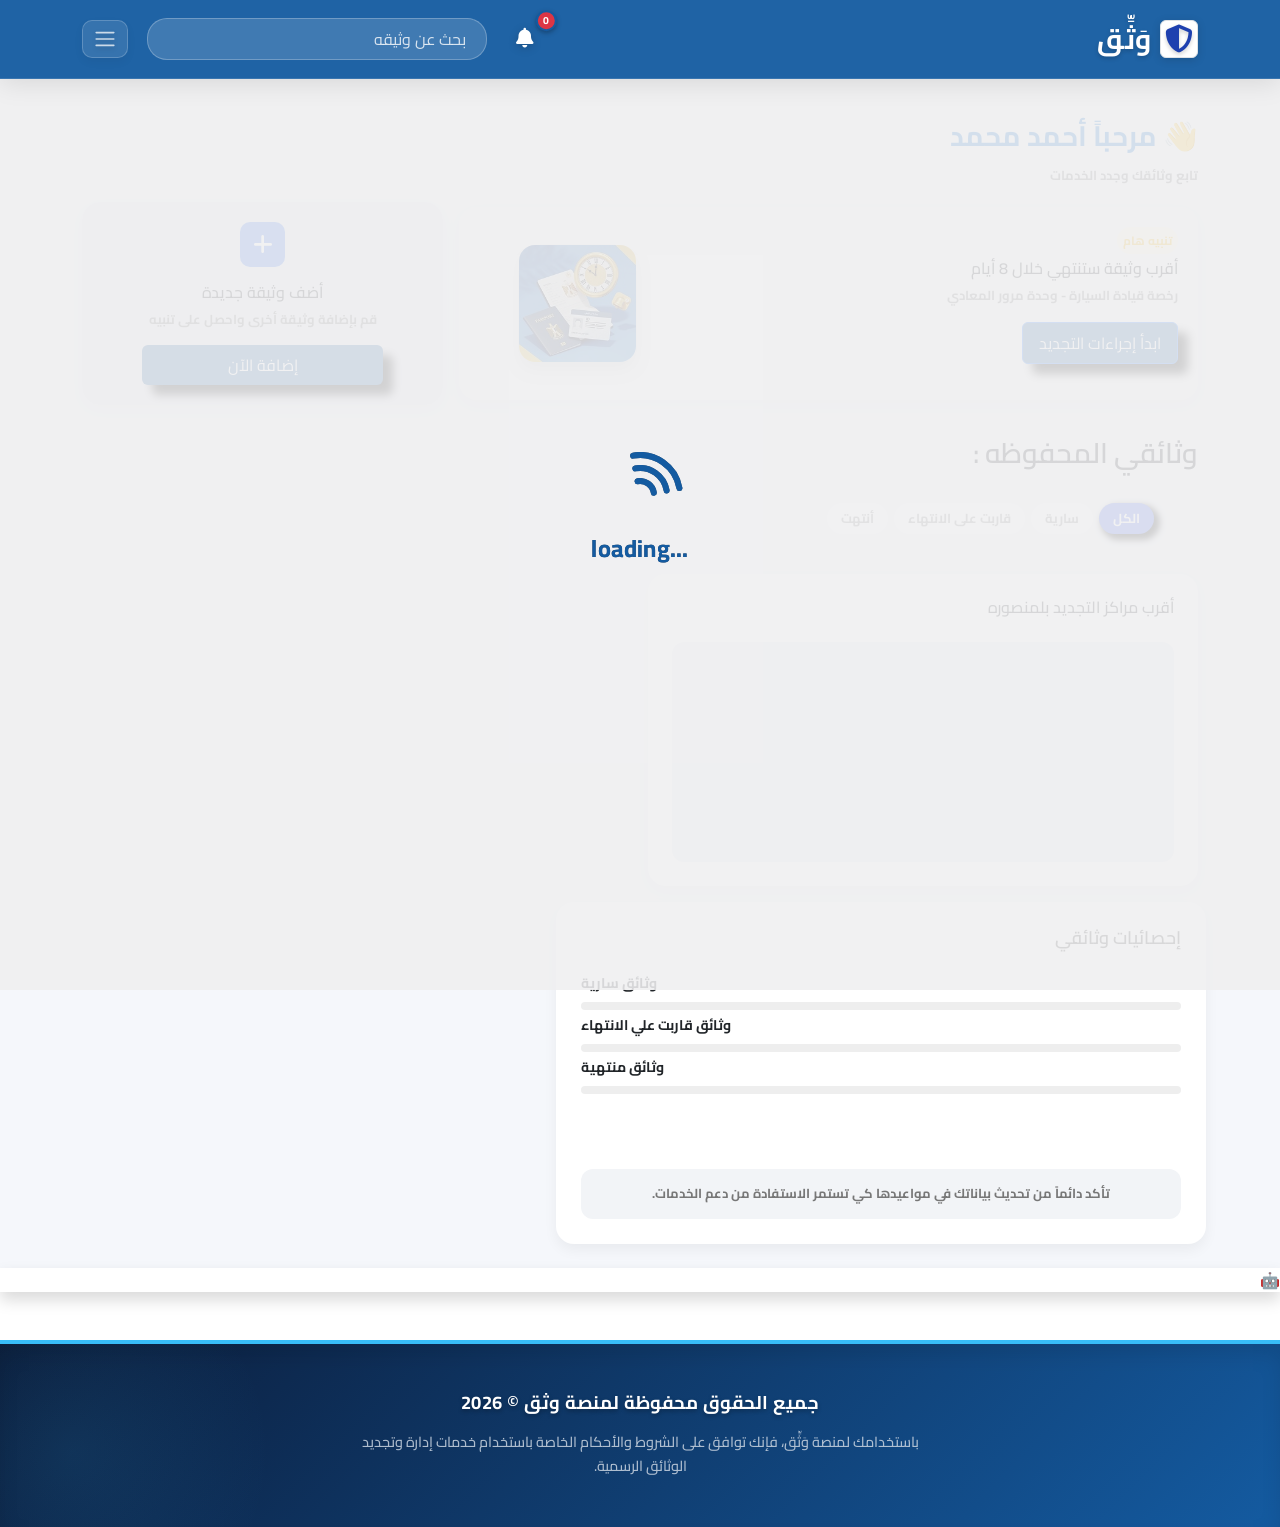
<file: dashbord.html>
﻿<!DOCTYPE html>
<html lang="ar" dir="rtl">
<head>
  
    <meta charset="UTF-8">
    <meta name="viewport" content="width=device-width, initial-scale=1.0">
    <title>وَثِّق / لوحه التحكم</title>
    <link rel="shortcut icon" href="images/logo/main-logo.png" type="image/x-icon">
    <!-- font cairo -->
    <link rel="preconnect" href="https://fonts.googleapis.com">
<link rel="preconnect" href="https://fonts.gstatic.com" crossorigin>
<link href="https://fonts.googleapis.com/css2?family=Cairo:wght@200..1000&display=swap" rel="stylesheet">
    <!-- bootstrab -->
     <link rel="stylesheet" href="css/bootstrap.min.css">
     <!-- fontawesome -->
     <link rel="stylesheet" href="css/all.min.css">
     <!-- mainStyle -->
     <link rel="stylesheet" href="css/dashboard.css">
    

     <link rel="stylesheet" href="css/mainStyle.css">
         <link rel="stylesheet" href="css/mmode.css" />
<!-- chatboot -->
    <link
      href="https://fonts.googleapis.com/css2?family=Cairo:wght@400;500;600;700;800&display=swap"
      rel="stylesheet"
    />
    
</head>
<body>
    <!-- navbar -->
<nav class="navbar  fixed-top  border-bottom border-black shadow-lg">
  <div class="container">
    <a class="navbar-brand text-white fs-3 fw-bold" href="./index.html"><i class="fa-solid fa-shield-halved border p-1 rounded bg-white" style="color: #1E40AF;"></i> وَثِّق </a>
   
           <div class="search d-flex align-items-center justify-content-center">
          <!-- ====== زرار الجرس ====== -->
          <div class="dropdown">
            <!-- زرار فتح الإشعارات -->
            <button
              class="btn position-relative"
              type="button"
              data-bs-toggle="dropdown"
              aria-expanded="false"
            >
              <!-- أيقونة الجرس -->
              <i class="fa-solid fa-bell fs-5"></i>

              <!-- عدد الإشعارات (Badge فوق الجرس) -->
              <span
                id="notiCount"
                class="position-absolute top-0 start-100 translate-middle badge rounded-pill bg-danger"
              >
                0
              </span>
            </button>

            <!-- قائمة الإشعارات اللي هتظهر -->
            <ul
              id="notiList"
              class="dropdown-menu dropdown-menu-end shadow"
              style="width: 500px; min-height: 100%; overflow-y: auto"
            ></ul>
          </div>

          <input
          id="searchInput"
          oninput="searcData()"
            type="search"
            placeholder=" بحث عن وثيقه "
            class="navSearch px-lg-1 py-lg-2 mx-lg-5 w-100 rounded-3"
          />
        </div>
<div class="">
  <!-- <span class="btn btn-outline-light ms-4" id="signInNav">تسجيل الدخول</span> -->
      <button class="navbar-toggler " type="button" data-bs-toggle="offcanvas" data-bs-target="#offcanvasNavbar" aria-controls="offcanvasNavbar" aria-label="Toggle navigation">
      <span class="navbar-toggler-icon  "></span>
    </button>

</div>
    
    
  </div>
</nav>
<div class="offcanvas offcanvas-start aside-color" tabindex="-1" id="offcanvasNavbar" aria-labelledby="offcanvasNavbarLabel">
      <div class="offcanvas-header text-white">
        <button type="button " class="btn-close bg-white "  data-bs-dismiss="offcanvas" aria-label="Close"></button>
        <h4 class="offcanvas-title text-white " id="offcanvasNavbarLabel"><i class="fa-solid fa-shield-halved border p-1 rounded bg-white" style="color: #1E40AF;"></i> وَثِّق</h4>
      </div>
      <div class="offcanvas-body d-flex flex-column">
<hr>
  <ul class="navbar-nav justify-content-start flex-grow-1 pe-3 ">
    <li class="nav-item">
                <a
                  class="nav-link active text-white"
                  aria-current="page"
                  href="./index.html"
                  ><i class="fas fa-regular fa-house"></i> الصفحه الرئسيه
                </a>
              </li>
              <li class="nav-item">
                <a class="nav-link text-white" href="./notifications.html"
                  ><img
                    src="images/logo/nav-icon-bell.png"
                    alt="nav-icon-bell"
                  />
                  سجل التنبيهات
                </a>
              </li>
              <li class="nav-item">
                <a class="nav-link text-white" href="./add.html"
                  ><img
                    src="images/logo/nav-icon-docs.png"
                    alt="nav-icon-docs"
                  />
                  قائمه الوثائق
                </a>
              </li>
              <li class="nav-item">
                <a class="nav-link text-white" href="./addNewDos.html"
                  ><img src="images/logo/nav-add.png" alt="nav-add" /> إضافه
                  وثيقه
                </a>
              </li>
              <li class="nav-item bg-secondary px-2 rounded">
                <a class="nav-link text-white" href="./dashbord.html"
                  ><img src="images/logo/nav-icon-dash.png" alt="" /> لوحه تحكم
                </a>
              </li>
              <li class="nav-item">
                <a class="nav-link text-white" href="./renewal.html"
                  ><i
                    class="fa-solid fa-person-walking-arrow-loop-left"
                    style="color: rgb(255, 255, 255)"
                  ></i>
                  دليل تجديد الوثائق</a
                >
              </li>
              <li class="nav-item">
                <a class="nav-link text-white" href="./contactUS.html"
                  ><i
                    class="fa-solid fa-phone-volume"
                    style="color: rgb(255, 255, 255)"
                  ></i>
                  تواصل معنا</a
                >
              </li>
  </ul>
<hr>
  <ul class="navbar-nav mt-auto">
    <li class="nav-item dropdown">
      <a class="nav-link  text-white" href="#" role="button" data-bs-toggle="dropdown">
       <i class="fa-solid fa-gear fa-spin" style="color:#fff;"></i> إعدادات 
      </a>

      <ul class="dropdown-menu text-center  bg-dark-subtle ">
        <li>
          <span class="dark-iecon">
            <i class="fa-solid fa-moon fs-4" style="color: #ffc800; "></i>
          </span>
        </li>
    
            <li><hr class="dropdown-divider"></li>

            <li>
                    <a class="nav-link text-black" href="./profiel.html">
                      <i class="fa-regular fa-user fs-5"></i>
                    </a>
                  </li>

        <li><hr class="dropdown-divider"></li>
        <li id="logOut">تسجيل الخروج</li>
      </ul>
    </li>
  </ul>
</div>
    </div>

<main class="mt-5 pt-4  ">




      <!-- dashboard لوحه التحكم -->
      <section id="dashboard" class="py-4 ">
        <div class="container mt-4">
          <!-- welcome -->
  
          <div class="d-flex justify-content-between">
            <div class="mb-3">
              <h2 class="fw-bold h3" id="name">👋 مرحباً أحمد محمد</h5>
              <span class="small">تابع وثائقك وجدد الخدمات</span>
            </div>
  
            <!-- <div>
              <i class="fa-regular fa-bell"></i>
              أحمد محمد
            </div> -->
          </div>
  
          <div class="row g-3 align-items-center">
            <!-- alert -->
  
            <div class="col-md-8">
              <div class="card alert-card">
                <div class="row align-items-center justify-content-between">
                  <div class="col-md-7">
                    <span class="badge-yellow">تنبيه هام</span>
  
                    <h6 class="mt-2">أقرب وثيقة ستنتهي خلال 8 أيام</h6>
  
                    <div class="small">
                      رخصة قيادة السيارة - وحدة مرور المعادي
                    </div>
  
                    <a
                      href="https://www.elbalad.news/6048666"
                      target="_blank"
                      class="btn btn-primary  my-3 px-3 py-2  btn1"
                    >
                      ابدأ إجراءات التجديد
                    </a>
                  </div>
  
                  <div class="col col-md-3 text-end">
                    <div class="img w-75 mx-auto mx-lg-0">
                      <img
                        src="images/dashboard.jpeg"
                        class="w-100 rounded-4 shadow"
                        alt="dashboard"
                      />
                    </div>
                  </div>
                </div>
              </div>
            </div>
  
            <!-- add doc -->
  
            <div class="col-md-4">
              <div class="card add-doc">
                <div class="add-icon">
                  <i class="fa-solid fa-plus"></i>
                </div>
  
                <h6 class="mt-3">أضف وثيقة جديدة</h6>
  
                <p class="small">قم بإضافة وثيقة أخرى واحصل على تنبيه</p>
  
                <a href="./addNewDos.html" class="btn btn-light border w-75 mx-auto btn1  border-0 py-2" id="dashboardAddDoc">إضافة الآن</a>
              </div>
            </div>
  
            <!-- filters -->
             <h3 class="pt-3 fw-semibold" >وثائقي المحفوظه :</h3>
  
            <div class="container py-4">
    <!-- Tabs -->
    <ul class="nav nav-pills mb-3" id="doc-pills-tab" role="tablist">
      
      <li class="nav-item">
        <button
          class="nav-link active"
          id="doc-pills-all-tab"
          data-bs-toggle="pill"
          data-bs-target="#doc-pills-all"
          type="button"
          role="tab"
          aria-controls="doc-pills-all"
          aria-selected="true"
        >
          الكل
        </button>
      </li>
  
      <li class="nav-item">
        <button
          class="nav-link"
          id="doc-pills-sary-tab"
          data-bs-toggle="pill"
          data-bs-target="#doc-pills-sary"
          type="button"
          role="tab"
          aria-controls="doc-pills-sary"
          aria-selected="false"
        >
          سارية
        </button>
      </li>
  
      <li class="nav-item">
        <button
          class="nav-link"
          id="doc-pills-nosary-tab"
          data-bs-toggle="pill"
          data-bs-target="#doc-pills-nosary"
          type="button"
          role="tab"
          aria-controls="doc-pills-nosary"
          aria-selected="false"
        >
          قاربت على الانتهاء
        </button>
      </li>
      <li class="nav-item">
        <button
          class="nav-link"
          id="doc-pills-envalid-tab"
          data-bs-toggle="pill"
          data-bs-target="#doc-pills-envalid"
          type="button"
          role="tab"
          aria-controls="doc-pills-envalid"
          aria-selected="false"
        >
         أنتهت
        </button>
      </li>
  
    </ul>
  
    <!-- Content -->
    <div class="tab-content">
  
      <!-- ALL -->
      <div class="tab-pane fade show active" id="doc-pills-all">
        <div class="row g-3" id="allData">
                  
                  </div>
      </div>
  
      <!-- سارية -->
      <div class="tab-pane fade" id="doc-pills-sary">
        <div class="row g-3" id="validData" >
  
                     
  
        </div>
      </div>
  
      <!-- قريب الانتهاء -->
      <div class="tab-pane fade" id="doc-pills-nosary">
        <div class="row g-3" id="about_to_expireData" >
  
                  
  
        </div>
      </div>
  
      <!--  الانتهاء -->
      <div class="tab-pane fade" id="doc-pills-envalid">
        <div class="row g-3" id="expireData" >
  

  
        </div>
      </div>
  
    </div>
  </div>
  
            <!-- map -->
  
            <div class="col-lg-6">
              <div class="card p-4">
                <h6>أقرب مراكز التجديد بلمنصوره</h6>
  
                <div class="map mt-3">
                  <iframe
                    src="https://www.google.com/maps/embed?pb=!1m16!1m12!1m3!1d49492.220935195415!2d31.34183855807173!3d31.049428547278076!2m3!1f0!2f0!3f0!3m2!1i1024!2i768!4f13.1!2m1!1z2LPYrNmEINmF2K_ZhtmKINin2YTZhdmG2LXZiNix2YfigK3igK0!5e1!3m2!1sen!2seg!4v1773866438184!5m2!1sen!2seg"
                    width="100%"
                    height="250"
                    style="border: 0 ;border-radius: 10px;"
                    allowfullscreen=""
                    loading="lazy"
                    referrerpolicy="no-referrer-when-downgrade"
                  ></iframe>
                </div>
              </div>
            </div>
  
            <!-- stats -->
  
            <div class="stats-card">
              <h5 class="stats-title">إحصائيات وثائقي</h5>
  
              <!-- valid documents -->
  
              <div class="stat">
                <div class="stat-header">
                  <span class="percent-green fw-bold fs-5 text-black"></span>
  
                  <span>وثائق سارية </span>
                </div>
  
                <div class="progress">
                  <div class="progress-fill gree" id="valid" ></div>
                </div>
              </div>
  
              <!-- about-expired -->
  
              <div class="stat">
                <div class="stat-header">
                  <span class="percent-ye fw-bold fs-5 text-black"></span>
  
                  <span>وثائق قاربت علي الانتهاء </span>
                </div>
  
                <div class="progress">
                  <div class="progress-fill ye"></div>
                </div>
              </div>
              <!-- expired -->
  
              <div class="stat">
                <div class="stat-header">
                  <span class="percent-red fw-bold fs-5 text-black"></span>
  
                  <span>وثائق منتهية </span>
                </div>
  
                <div class="progress">
                  <div class="progress-fill re"></div>
                </div>
              </div>
  
              <div class="note">
                تأكد دائماً من تحديث بياناتك في مواعيدها كي تستمر الاستفادة من دعم
                الخدمات.
              </div>
            </div>
          </div>
        </div>
      </section>
      
      
    </main>

        <!-- chatboot -->
        <div class="booooooooooooooot">
          <div id="btn-show-Boot" class="boot-1 shadow">
            <span>🤖</span>
          </div>
          <div id="boobab-Chat" class="hidden">
            
          </div>
        </div>
        <!--end chatboot -->

<!-- loader -->
    <div id="loooder" class="lood d-flex align-items-center justify-content-center  d-none">
      <!-- From Uiverse.io by mobinkakei -->
      <div id="wifi-loader">
        <svg class="circle-outer" viewBox="0 0 86 86">
          <circle class="back" cx="43" cy="43" r="40"></circle>
          <circle class="front" cx="43" cy="43" r="40"></circle>
          <circle class="new" cx="43" cy="43" r="40"></circle>
        </svg>
        <svg class="circle-middle" viewBox="0 0 60 60">
          <circle class="back" cx="30" cy="30" r="27"></circle>
          <circle class="front" cx="30" cy="30" r="27"></circle>
        </svg>
        <svg class="circle-inner" viewBox="0 0 34 34">
          <circle class="back" cx="17" cy="17" r="14"></circle>
          <circle class="front" cx="17" cy="17" r="14"></circle>
        </svg>
        <div class="text fs-4 fw-bold" data-text="...Loading"></div>
      </div>
    </div>



<!-- end footer -->
  <div class="foot py-4 border-top border-1 border-secondary-subtle  text-center text-secondary bg-secondary-subtle">
    <h5 class="">جميع الحقوق محفوظة لمنصة وثق © 2026</h5>
      <p class="h6">
        باستخدامك لمنصة وَثِّق، فإنك توافق على الشروط والأحكام الخاصة باستخدام
        خدمات إدارة وتجديد الوثائق الرسمية.
      </p>
  </div>

    <!-- bootstrap -->
    <script src="js/bootstrap.bundle.min.js"></script>
    <!-- mainJs -->
    <script src="js/dashbord.js"></script>
        <script src="js/mmode.js"></script>

      <!-- chatboot -->
    <script>
      document.getElementById("closs-boot").onclick = () => {
        document.getElementById("boobab-Chat").classList.add("hidden");
        // alert("hello");
      };
      document.getElementById("btn-show-Boot").onclick = () => {
        document.getElementById("boobab-Chat").classList.toggle("hidden");
        // alert("hello");
      };
    </script>
    <script>
      // ✅ عنوان الباك إند — غيّره لرابط السيرفر لو رفعتوه أونلاين
      // const BACKEND_URL = "http://localhost:5000/chat";
      // ✅ عنوان الباك إند — غيّره لرابط السيرفر لو رفعتوه أونلاين
      const BACKEND_URL = "/chat";

      let history = [];
      let busy = false;

      const msgsEl = document.getElementById("messages");
      const typingRow = document.getElementById("typing-row");
      const inpEl = document.getElementById("inp");
      const sendBtn = document.getElementById("send-btn");

      function handleKey(e) {
        if (e.key === "Enter" && !e.shiftKey) {
          e.preventDefault();
          send();
        }
      }
      function scrollDown() {
        msgsEl.scrollTop = msgsEl.scrollHeight;
      }

      function addBubble(role, text, isError = false) {
        if (typingRow.parentNode === msgsEl) msgsEl.removeChild(typingRow);
        const wrap = document.createElement("div");
        wrap.className = "msg-wrap" + (role === "user" ? " user" : "");
        const av = document.createElement("div");
        av.className = "avatar " + (role === "user" ? "user-av" : "bot-av");
        av.textContent = role === "user" ? "👤" : "🤖";
        const bub = document.createElement("div");
        bub.className =
          "bubble " + (isError ? "error" : role === "user" ? "user" : "bot");
        bub.textContent = text;
        wrap.appendChild(av);
        wrap.appendChild(bub);
        msgsEl.appendChild(wrap);
        scrollDown();
      }

      function showTyping() {
        msgsEl.appendChild(typingRow);
        typingRow.style.display = "flex";
        scrollDown();
      }
      function hideTyping() {
        typingRow.style.display = "none";
        if (typingRow.parentNode === msgsEl) msgsEl.removeChild(typingRow);
      }

      async function send(txt) {
        const text = (txt !== undefined ? txt : inpEl.value).trim();
        if (!text || busy) return;
        inpEl.value = "";
        inpEl.style.height = "auto";
        busy = true;
        sendBtn.disabled = true;
        addBubble("user", text);
        history.push({ role: "user", content: text });
        showTyping();
        try {
          const res = await fetch(BACKEND_URL, {
            method: "POST",
            headers: { "Content-Type": "application/json" },
            body: JSON.stringify({ messages: history }),
          });
          const data = await res.json();
          if (!res.ok) throw new Error(data.error || "خطأ");
          hideTyping();
          addBubble("assistant", data.reply);
          history.push({ role: "assistant", content: data.reply });
        } catch (e) {
          hideTyping();
          addBubble(
            "assistant",
            "⚠️ " + (e.message || "خطأ في الاتصال بالسيرفر."),
            true,
          );
        }
        busy = false;
        sendBtn.disabled = false;
        inpEl.focus();
      }
    </script>
</body>
</html>
</file>
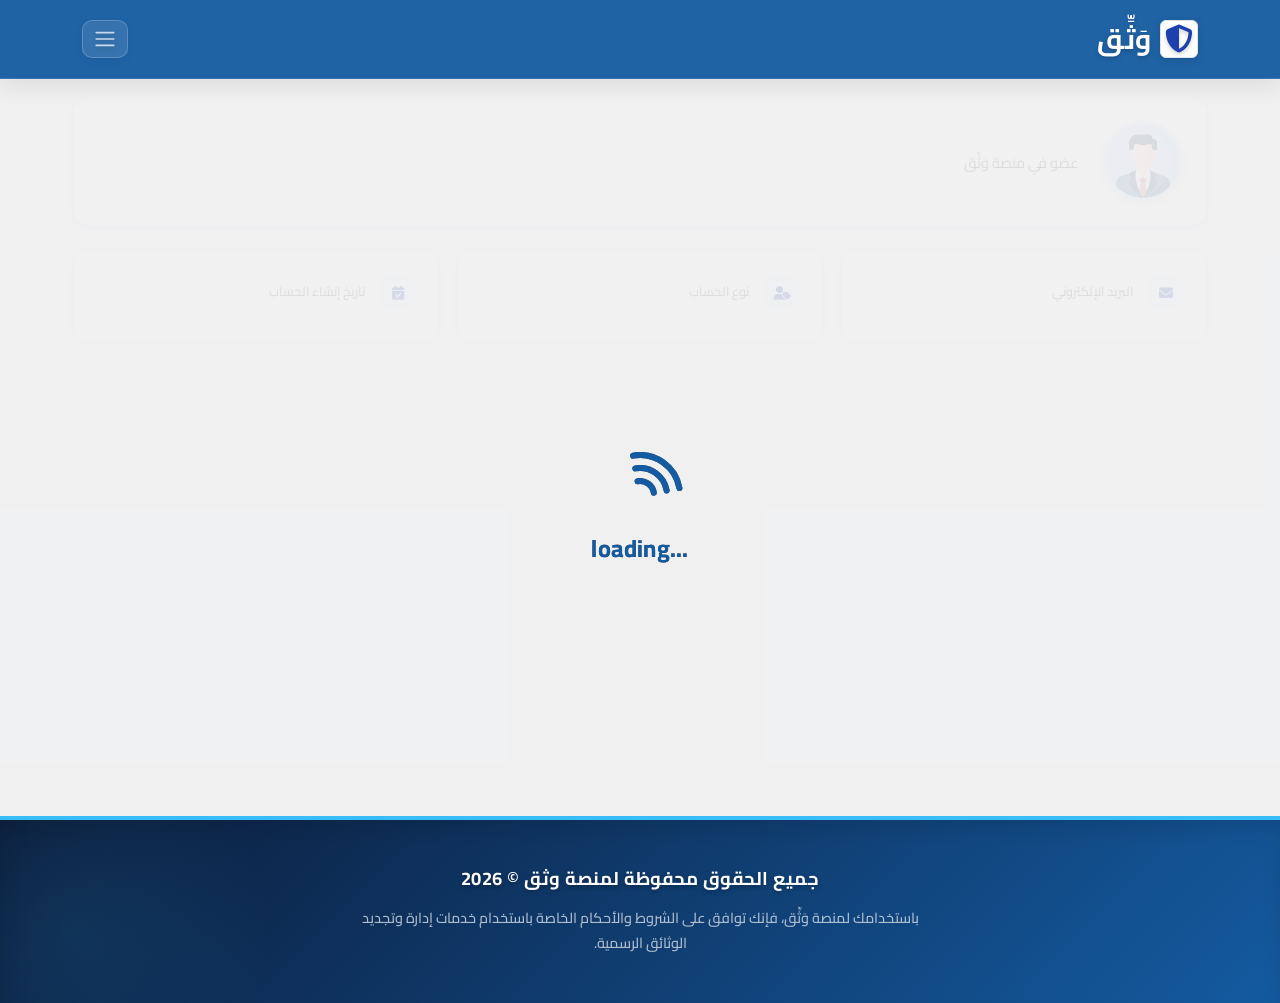
<file: profiel.html>
﻿<!doctype html>
<html lang="ar" dir="rtl">
  <head>
    

    <meta charset="UTF-8" />
    <meta name="viewport" content="width=device-width, initial-scale=1.0" />
    <title>وَثِّق / الصفحه الشخصيه</title>
    <link
      rel="shortcut icon"
      href="images/logo/main-logo.png"
      type="image/x-icon"
    />
    <!-- font cairo -->
    <link rel="preconnect" href="https://fonts.googleapis.com" />
    <link rel="preconnect" href="https://fonts.gstatic.com" crossorigin />
    <link
      href="https://fonts.googleapis.com/css2?family=Cairo:wght@200..1000&display=swap"
      rel="stylesheet"
    />
    <!-- bootstrab -->
    <link rel="stylesheet" href="css/bootstrap.min.css" />
    <!-- fontawesome -->
    <link rel="stylesheet" href="css/all.min.css" />
    <!-- mainStyle -->

    <link rel="stylesheet" href="css/error.css" />

    <link rel="stylesheet" href="css/mainStyle.css" />
    <link rel="stylesheet" href="css/profiel.css" />
    <link rel="stylesheet" href="css/mmode.css" />
  </head>
  <body>
    <!-- navbar -->
    <nav class="navbar fixed-top border-bottom border-black shadow-lg">
      <div class="container">
        <a class="navbar-brand text-white fs-3 fw-bold" href="./index.html"
          ><i
            class="fa-solid fa-shield-halved border p-1 rounded bg-white"
            style="color: #1e40af"
          ></i>
          وَثِّق
        </a>

        <div class="">
          <button
            class="navbar-toggler"
            type="button"
            data-bs-toggle="offcanvas"
            data-bs-target="#offcanvasNavbar"
            aria-controls="offcanvasNavbar"
            aria-label="Toggle navigation"
          >
            <span class="navbar-toggler-icon"></span>
          </button>
        </div>

        
      </div>
    </nav>
<div
          class="offcanvas offcanvas-start aside-color"
          tabindex="-1"
          id="offcanvasNavbar"
          aria-labelledby="offcanvasNavbarLabel"
        >
          <div class="offcanvas-header text-white">
            <button
              type="button "
              class="btn-close bg-white"
              data-bs-dismiss="offcanvas"
              aria-label="Close"
            ></button>
            <h4 class="offcanvas-title text-white" id="offcanvasNavbarLabel">
              <i
                class="fa-solid fa-shield-halved border p-1 rounded bg-white"
                style="color: #1e40af"
              ></i>
              وَثِّق
            </h4>
          </div>
          <div class="offcanvas-body d-flex flex-column">
            <hr />
            <ul class="navbar-nav justify-content-start flex-grow-1 pe-3">
              <li class="nav-item" id="homeLin">
                <a
                  class="nav-link active text-white"
                  aria-current="page"
                  href="./index.html"
                  ><i class="fas fa-regular fa-house"></i> الصفحه الرئسيه
                </a>
              </li>
              <li class="nav-item" id="notificationsLogLin">
                <a class="nav-link text-white" href="./notifications.html"
                  ><img
                    src="images/logo/nav-icon-bell.png"
                    alt="nav-icon-bell"
                  />
                  سجل التنبيهات
                </a>
              </li>
              <li class="nav-item" id="addLin">
                <a class="nav-link text-white" href="./add.html"
                  ><img
                    src="images/logo/nav-icon-docs.png"
                    alt="nav-icon-docs"
                  />
                  قائمه الوثائق
                </a>
              </li>
              <li class="nav-item" id="newDosLin">
                <a class="nav-link text-white" href="./addNewDos.html"
                  ><img src="images/logo/nav-add.png" alt="" /> إضافه وثيقه
                </a>
              </li>
              <li class="nav-item" id="dashBordLin">
                <a class="nav-link text-white" href="./dashbord.html"
                  ><img
                    src="images/logo/nav-icon-dash.png"
                    alt="nav-icon-dash"
                  />
                  لوحه تحكم
                </a>
              </li>
              <li class="nav-item" id="renewal-guide-desLin">
                <a class="nav-link text-white" href="./renewal.html"
                  ><i
                    class="fa-solid fa-person-walking-arrow-loop-left"
                    style="color: rgb(255, 255, 255)"
                  ></i>
                  دليل تجديد الوثائق</a
                >
              </li>
              <li class="nav-item" id="contactLin">
                <a class="nav-link text-white" href="./contactUS.html"
                  ><i
                    class="fa-solid fa-phone-volume"
                    style="color: rgb(255, 255, 255)"
                  ></i>
                  تواصل معنا</a
                >
              </li>
            </ul>
            <hr />
            <ul class="navbar-nav mt-auto">
              <li class="nav-item dropdown">
                <a
                  class="nav-link text-white"
                  href="#"
                  role="button"
                  data-bs-toggle="dropdown"
                >
                  <i class="fa-solid fa-gear fa-spin" style="color: #fff"></i>
                  إعدادات
                </a>

                <ul class="dropdown-menu text-center bg-dark-subtle">
                  <li>
                    <span class="dark-iecon">
                      <i
                        class="fa-solid fa-moon fs-4"
                        style="color: #ffc800"
                      ></i>
                    </span>
                  </li>

                  <li><hr class="dropdown-divider" /></li>

                  <li>
                    <a class="nav-link text-black" href="./profiel.html">
                      <i class="fa-regular fa-user fs-5"></i>
                    </a>
                  </li>

                  <li><hr class="dropdown-divider" /></li>
                  <li id="logOut">تسجيل الخروج</li>
                </ul>
              </li>
            </ul>
          </div>
        </div>

    <section id="profile" class="pt-5 px-4 mt-5">
      <div class="container-fluid px-lg-5">

        <!-- Profile Header Card -->
        <div class="profile-header-card d-flex align-items-center gap-4 p-4 mb-4 rounded-4 shadow-sm bg-white">
          <div class="profileImg flex-shrink-0">
            <img src="./images/profiel.png" class="profile-avatar" alt="صورة الملف الشخصي" />
          </div>
          <div>
            <h2 class="fw-bold mb-1" id="Name" style="font-size: 1.6rem;"></h2>
            <p class="text-muted mb-0" style="font-size: 0.9rem;">عضو في منصة وَثِّق</p>
          </div>
        </div>

        <!-- Info Cards Row -->
        <div class="row g-3">
          <div class="col-12 col-md-4">
            <div class="profile-info-card p-4 rounded-4 shadow-sm bg-white h-100">
              <div class="d-flex align-items-center gap-3 mb-2">
                <div class="profile-icon-box">
                  <i class="fa-solid fa-envelope fa-sm"></i>
                </div>
                <span class="text-muted" style="font-size: 0.8rem;">البريد الإلكتروني</span>
              </div>
              <p class="fw-bold mb-0 fs-6" id="email" style="word-break: break-all;"></p>
            </div>
          </div>

          <div class="col-12 col-md-4">
            <div class="profile-info-card p-4 rounded-4 shadow-sm bg-white h-100">
              <div class="d-flex align-items-center gap-3 mb-2">
                <div class="profile-icon-box">
                  <i class="fa-solid fa-user-tag fa-sm"></i>
                </div>
                <span class="text-muted" style="font-size: 0.8rem;">نوع الحساب</span>
              </div>
              <p class="fw-bold mb-0 fs-6" id="role"></p>
            </div>
          </div>

          <div class="col-12 col-md-4">
            <div class="profile-info-card p-4 rounded-4 shadow-sm bg-white h-100">
              <div class="d-flex align-items-center gap-3 mb-2">
                <div class="profile-icon-box">
                  <i class="fa-solid fa-calendar-check fa-sm"></i>
                </div>
                <span class="text-muted" style="font-size: 0.8rem;">تاريخ إنشاء الحساب</span>
              </div>
              <p class="fw-bold mb-0 fs-6" id="createdAt"></p>
            </div>
          </div>
        </div>

      </div>
    </section>

    <!-- loader -->
    <div
      id="loooder"
      class="lood d-flex align-items-center justify-content-center d-none"
    >
      <!-- From Uiverse.io by mobinkakei -->
      <div id="wifi-loader">
        <svg class="circle-outer" viewBox="0 0 86 86">
          <circle class="back" cx="43" cy="43" r="40"></circle>
          <circle class="front" cx="43" cy="43" r="40"></circle>
          <circle class="new" cx="43" cy="43" r="40"></circle>
        </svg>
        <svg class="circle-middle" viewBox="0 0 60 60">
          <circle class="back" cx="30" cy="30" r="27"></circle>
          <circle class="front" cx="30" cy="30" r="27"></circle>
        </svg>
        <svg class="circle-inner" viewBox="0 0 34 34">
          <circle class="back" cx="17" cy="17" r="14"></circle>
          <circle class="front" cx="17" cy="17" r="14"></circle>
        </svg>
        <div class="text fs-4 fw-bold" data-text="...Loading"></div>
      </div>
    </div>

    <!-- end footer -->
    <div
      class="foot fixed-bottom z-0 py-4 border-top border-1 border-secondary-subtle text-center text-secondary bg-secondary-subtle"
    >
      <h5 class="">جميع الحقوق محفوظة لمنصة وثق © 2026</h5>
      <p class="h6">
        باستخدامك لمنصة وَثِّق، فإنك توافق على الشروط والأحكام الخاصة باستخدام
        خدمات إدارة وتجديد الوثائق الرسمية.
      </p>
    </div>
    <!-- bootstrap -->
    <script src="js/bootstrap.bundle.min.js"></script>
    <script src="js/profiel.js"></script>
    <script src="js/mmode.js"></script>
  </body>
</html>
</file>
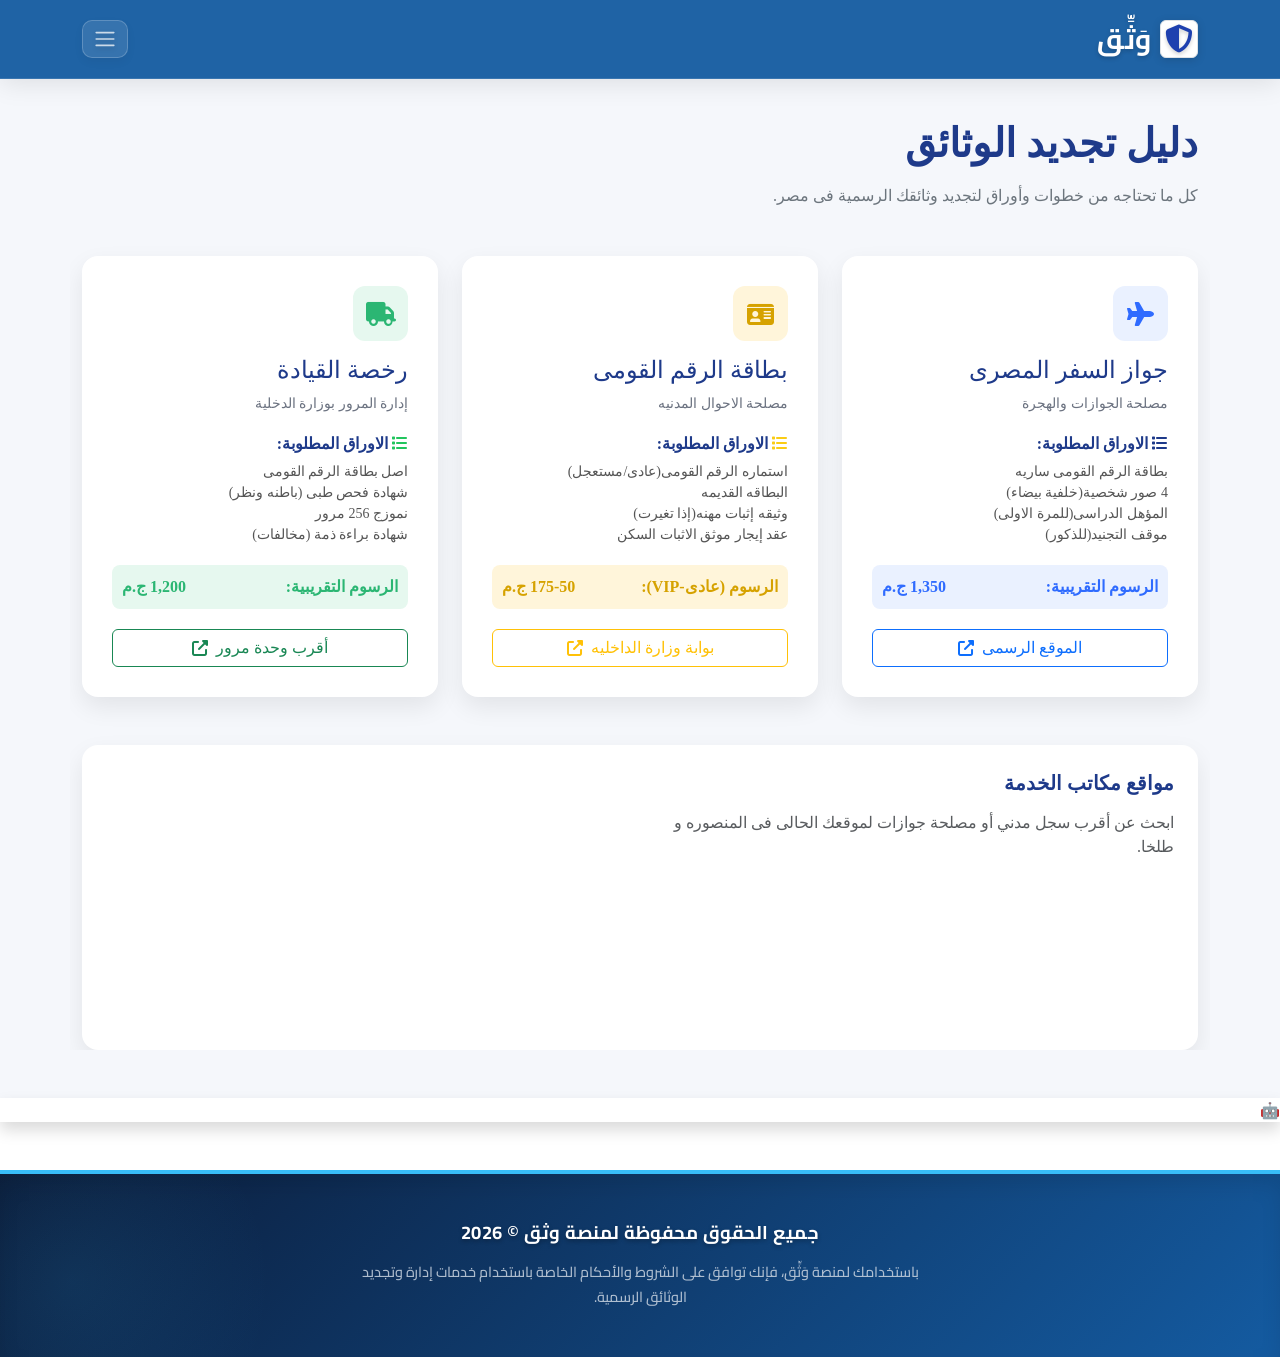
<file: renewal.html>
﻿<!doctype html>
<html lang="ar" dir="rtl">
  <head>
    
    <meta charset="UTF-8" />
    <meta name="viewport" content="width=device-width, initial-scale=1.0" />
    <title>وَثِّق / دليل التجديد</title>
    <link
      rel="shortcut icon"
      href="images/logo/main-logo.png"
      type="image/x-icon"
    />
    <!-- font cairo -->
    <link rel="preconnect" href="https://fonts.googleapis.com" />
    <link rel="preconnect" href="https://fonts.gstatic.com" crossorigin />
    <link
      href="https://fonts.googleapis.com/css2?family=Cairo:wght@200..1000&display=swap"
      rel="stylesheet"
    />
    <!-- bootstrab -->
    <link rel="stylesheet" href="css/bootstrap.min.css" />
    <!-- fontawesome -->
    <link rel="stylesheet" href="css/all.min.css" />
    <!-- animation -->
    <link href="https://unpkg.com/aos@2.3.4/dist/aos.css" rel="stylesheet" />
    <!-- mainStyle -->

    <link rel="stylesheet" href="css/renewal-guide-des.css" />

    <link rel="stylesheet" href="css/mainStyle.css" />
    <link rel="stylesheet" href="css/mmode.css" />
    <!-- chatboot -->
    <link
      href="https://fonts.googleapis.com/css2?family=Cairo:wght@400;500;600;700;800&display=swap"
      rel="stylesheet"
    />
    
  </head>
  <body>
    <!-- navbar -->
    <nav class="navbar fixed-top border-bottom border-black shadow-lg">
      <div class="container">
        <a class="navbar-brand text-white fs-3 fw-bold" href="./index.html"
          ><i
            class="fa-solid fa-shield-halved border p-1 rounded bg-white"
            style="color: #1e40af"
          ></i>
          وَثِّق
        </a>

        <div class="">
          <!-- <span class="btn btn-outline-light ms-4" id="signInNav"
            >تسجيل الدخول</span
          > -->
          <button
            class="navbar-toggler"
            type="button"
            data-bs-toggle="offcanvas"
            data-bs-target="#offcanvasNavbar"
            aria-controls="offcanvasNavbar"
            aria-label="Toggle navigation"
          >
            <span class="navbar-toggler-icon"></span>
          </button>
        </div>

        
      </div>
    </nav>
<div
          class="offcanvas offcanvas-start aside-color"
          tabindex="-1"
          id="offcanvasNavbar"
          aria-labelledby="offcanvasNavbarLabel"
        >
          <div class="offcanvas-header text-white">
            <button
              type="button "
              class="btn-close bg-white"
              data-bs-dismiss="offcanvas"
              aria-label="Close"
            ></button>
            <h4 class="offcanvas-title text-white" id="offcanvasNavbarLabel">
              <i
                class="fa-solid fa-shield-halved border p-1 rounded bg-white"
                style="color: #1e40af"
              ></i>
              وَثِّق
            </h4>
          </div>
          <div class="offcanvas-body d-flex flex-column">
            <hr />
            <ul class="navbar-nav justify-content-start flex-grow-1 pe-3">
              <li class="nav-item">
                <a
                  class="nav-link active text-white"
                  aria-current="page"
                  href="./index.html"
                  ><i class="fas fa-regular fa-house"></i> الصفحه الرئسيه
                </a>
              </li>
              <li class="nav-item">
                <a class="nav-link text-white" href="./notifications.html"
                  ><img
                    src="images/logo/nav-icon-bell.png"
                    alt="nav-icon-bell"
                  />
                  سجل التنبيهات
                </a>
              </li>
              <li class="nav-item">
                <a class="nav-link text-white" href="./add.html"
                  ><img
                    src="images/logo/nav-icon-docs.png"
                    alt="nav-icon-docs"
                  />
                  قائمه الوثائق
                </a>
              </li>
              <li class="nav-item">
                <a class="nav-link text-white" href="./addNewDos.html"
                  ><img src="images/logo/nav-add.png" alt="nav-add" /> إضافه
                  وثيقه
                </a>
              </li>
              <li class="nav-item">
                <a class="nav-link text-white" href="./dashbord.html"
                  ><img src="images/logo/nav-icon-dash.png" alt="" /> لوحه تحكم
                </a>
              </li>
              <li class="nav-item bg-secondary px-2 rounded">
                <a class="nav-link text-white" href="./renewal.html"
                  ><i
                    class="fa-solid fa-person-walking-arrow-loop-left"
                    style="color: rgb(255, 255, 255)"
                  ></i>
                  دليل تجديد الوثائق</a
                >
              </li>
              <li class="nav-item">
                <a class="nav-link text-white" href="./contactUS.html"
                  ><i
                    class="fa-solid fa-phone-volume"
                    style="color: rgb(255, 255, 255)"
                  ></i>
                  تواصل معنا</a
                >
              </li>
            </ul>
            <hr />
            <ul class="navbar-nav mt-auto">
              <li class="nav-item dropdown">
                <a
                  class="nav-link text-white"
                  href="#"
                  role="button"
                  data-bs-toggle="dropdown"
                >
                  <i class="fa-solid fa-gear fa-spin" style="color: #fff"></i>
                  إعدادات
                </a>

                <ul class="dropdown-menu text-center bg-dark-subtle">
                  <li>
                    <span class="dark-iecon">
                      <i
                        class="fa-solid fa-moon fs-4"
                        style="color: #ffc800"
                      ></i>
                    </span>
                  </li>

                  <li><hr class="dropdown-divider" /></li>

                  <li>
                    <a class="nav-link text-black" href="./profiel.html">
                      <i class="fa-regular fa-user fs-5"></i>
                    </a>
                  </li>
                  <li><hr class="dropdown-divider" /></li>
                  <li id="logOut">تسجيل الخروج</li>
                </ul>
              </li>
            </ul>
          </div>
        </div>

    <main class="mt-5 pt-4">
      <!-- دليل تجديد الوثائق  Renewal guide Des -->
      <section id="renewal-guide-des" class="">
        <div class="container py-5">
          <!-- title -->
          <div class="text-center mb-5">
            <h1 class="main-title text-end mb-3">دليل تجديد الوثائق</h1>
            <p class="text-secondary mt-3 text-end">
              كل ما تحتاجه من خطوات وأوراق لتجديد وثائقك الرسمية فى مصر.
            </p>
          </div>

          <div class="row g-4 overflow-hidden">
            <!-- card1  جواز السفر المصرى-->
            <div class="col-md-4" data-aos="fade-up-right">
              <div class="service-card contact-caption">
                <div class="icon blue text-end">
                  <i class="fa-solid fa-plane"></i>
                </div>
                <h4 class="text-end" style="color: #1e3a8a">
                  جواز السفر المصرى
                </h4>
                <p class="dept text-end">مصلحة الجوازات والهجرة</p>
                <h6 class="req-title text-end" style="color: #1e3a8a">
                  <i class="fa-solid fa-list"></i>
                  الاوراق المطلوبة:
                </h6>
                <ul class="text-end">
                  <li>بطاقة الرقم القومى ساريه</li>
                  <li>4 صور شخصية(خلفية بيضاء)</li>
                  <li>المؤهل الدراسى(للمرة الاولى)</li>
                  <li>موقف التجنيد(للذكور)</li>
                </ul>

                <div
                  class="price blue d-flex justify-content-between align-items-center"
                >
                  <span>الرسوم التقريبية:</span>

                  <span class="fw-bold">1,350 ج.م</span>
                </div>
                <a
                  href="https://moi.gov.eg/passports/home/GetPassport"
                  target="_blank"
                  class="btn btn-outline-primary w-100 d-flex justify-content-center align-items-center gap-2"
                >
                  الموقع الرسمى
                  <i class="fas fa-external-link-alt"></i>
                </a>
              </div>
            </div>
            <!-- card2  بطاقة الرقم القومى -->
            <div class="col-md-4" data-aos="fade-up-right">
              <div class="service-card contact-caption">
                <div class="icon yellow" style="text-align: right">
                  <i class="fa-solid fa-id-card"></i>
                </div>
                <h4 class="text-end" style="color: #1e3a8a">
                  بطاقة الرقم القومى
                </h4>
                <p class="dept text-end">مصلحة الاحوال المدنيه</p>
                <h6 class="req-title text-end" style="color: #1e3a8a">
                  <i class="fa-solid fa-list" style="color: #facc15"></i>
                  الاوراق المطلوبة:
                </h6>
                <ul class="text-end">
                  <li>استماره الرقم القومى(عادى/مستعجل)</li>
                  <li>البطاقه القديمه</li>
                  <li>وثيقه إثبات مهنه(إذا تغيرت)</li>
                  <li>عقد إيجار موثق الاثبات السكن</li>
                </ul>
                <div
                  class="price yellow d-flex justify-content-between align-items-center"
                >
                  <span>الرسوم (عادى-VIP):</span>

                  <span class="fw-bold">175-50 ج.م</span>
                </div>
                <a
                  href="https://www.newsroom.info/304186"
                  target="_blank"
                  class="btn btn-outline-warning w-100 d-flex justify-content-center align-items-center gap-2"
                >
                  بوابة وزارة الداخليه
                  <i class="fas fa-external-link-alt"></i>
                </a>
              </div>
            </div>
            <!-- card3  رخصة القيادة-->
            <div class="col-md-4" data-aos="fade-up-right">
              <div class="service-card contact-caption">
                <div class="icon green">
                  <i class="fa-solid fa-truck"></i>
                </div>

                <h4 class="text-end" style="color: #1e3a8a">رخصة القيادة</h4>
                <p class="dept text-end">إدارة المرور بوزارة الدخلية</p>
                <h6 class="req-title text-end" style="color: #1e3a8a">
                  <i class="fa-solid fa-list" style="color: #22c55e"></i>
                  الاوراق المطلوبة:
                </h6>
                <ul class="text-end">
                  <li>اصل بطاقة الرقم القومى</li>
                  <li>شهادة فحص طبى (باطنه ونظر)</li>
                  <li>نموزج 256 مرور</li>
                  <li>شهادة براءة ذمة (مخالفات)</li>
                </ul>
                <div
                  class="price green-bg d-flex justify-content-between align-items-center"
                >
                  <span>الرسوم التقريبية:</span>

                  <span class="fw-bold">1,200 ج.م</span>
                </div>

                <a
                  href="https://maps.app.goo.gl/cQ176yJFWhqmuBxS6"
                  target="_blank"
                  class="text-decoration-none btn btn-outline-success w-100 d-flex justify-content-center align-items-center gap-2"
                >
                  أقرب وحدة مرور <i class="fas fa-external-link-alt"></i
                ></a>
              </div>
            </div>
            <!-- map-section -->
            <div class="map-section mt-5">
              <div class="service-card p-4">
                <div class="row align-items-center g-4 overflow-hidden">
                  <!-- tiltle map -->
                  <div class="col-md-6 text-end">
                    <h5 class="fw-bold mb-3" style="color: #1e3a8a">
                      مواقع مكاتب الخدمة
                    </h5>

                    <p class="text-muted mb-4">
                      ابحث عن أقرب سجل مدني أو مصلحة جوازات لموقعك الحالى فى
                      المنصوره و طلخا.
                    </p>

                    <!-- الكروت -->
                    <div class="row g-3 mb-4 overflow-hidden">
                      <!-- مصلحة الجوازات - المنصوره -->
                      <div class="col col-12 col-lg-6" data-aos="fade-up-right">
                        <div
                          class="p-3 text-end contact-caption"
                          style="
                            background: transparent;
                            border-radius: 10px;
                            width: 275px;
                            font-size: 13px;
                          "
                        >
                          <h6 style="color: #1e3a8a">
                            مصلحة الجوازات - المنصوره
                          </h6>
                          <a
                            href="https://maps.app.goo.gl/wgMgXGyWCE9wq8mq6"
                            target="_blank"
                            class="text-decoration-none text-secondary"
                            >10 شارع فخر الدين خالد، قسم ثاني المنصورة</a
                          >
                        </div>
                      </div>
                      <!--  السجل المدنى - طلخا -->
                      <div class="col col-12 col-lg-6" data-aos="fade-up-right">
                        <div
                          class="p-3 text-end contact-caption"
                          style="
                            background: transparent;
                            border-radius: 10px;
                            width: 275px;
                            font-size: 13px;
                          "
                        >
                          <h6 style="color: #1e3a8a">السجل المدنى - طلخا</h6>
                          <a
                            href="https://maps.app.goo.gl/SjLY74a9dqqRnt2s5"
                            target="_blank"
                            class="text-decoration-none text-secondary"
                            >شارع الشهيد عاطف الشرقاوي، مدينة طلخا</a
                          >
                        </div>
                      </div>
                    </div>
                    <!-- button -->
                    <a
                      href="https://maps.app.goo.gl/b9p3qpHFrULdpTUE8"
                      target="_blank"
                      class="btn btn-primary btn-lg px-5 py-2 text-decoration-none btn1"
                      style="font-size: 15px"
                      data-aos="fade-up-right"
                    >
                      <i
                        class="fa-solid fa-location-dot"
                        style="margin-left: 8px"
                      ></i>
                      عرض كافة المواقع
                    </a>
                  </div>

                  <!--الخريطة -->
                  <div class="col col-12 col-md-6" data-aos="fade-up-right">
                    <iframe
                      src="https://www.google.com/maps/embed?pb=!1m16!1m12!1m3!1d41619.32840202931!2d31.386209454192855!3d31.046004556332733!2m3!1f0!2f0!3f0!3m2!1i1024!2i768!4f13.1!2m1!1z2LPYrNmEINmG2K_ZhtmKINin2YTZhdmG2LXZiNix2Yc!5e1!3m2!1sen!2seg!4v1773424118669!5m2!1sen!2seg"
                      width="100%"
                      height="250"
                      style="border-radius: 10px"
                      allowfullscreen=""
                      loading="lazy"
                      referrerpolicy="no-referrer-when-downgrade"
                    ></iframe>
                  </div>
                </div>
              </div>
            </div>
          </div>
        </div>
      </section>
    </main>

    <!-- chatboot -->
    <div class="booooooooooooooot">
      <div id="btn-show-Boot" class="boot-1 shadow">
        <span>🤖</span>
      </div>
      <div id="boobab-Chat" class="hidden">
        
      </div>
    </div>
    <!--end chatboot -->

    <!-- loader -->
    <div
      id="loooder"
      class="lood d-flex align-items-center justify-content-center d-none"
    >
      <!-- From Uiverse.io by mobinkakei -->
      <div id="wifi-loader">
        <svg class="circle-outer" viewBox="0 0 86 86">
          <circle class="back" cx="43" cy="43" r="40"></circle>
          <circle class="front" cx="43" cy="43" r="40"></circle>
          <circle class="new" cx="43" cy="43" r="40"></circle>
        </svg>
        <svg class="circle-middle" viewBox="0 0 60 60">
          <circle class="back" cx="30" cy="30" r="27"></circle>
          <circle class="front" cx="30" cy="30" r="27"></circle>
        </svg>
        <svg class="circle-inner" viewBox="0 0 34 34">
          <circle class="back" cx="17" cy="17" r="14"></circle>
          <circle class="front" cx="17" cy="17" r="14"></circle>
        </svg>
        <div class="text fs-4 fw-bold" data-text="...Loading"></div>
      </div>
    </div>
    <!-- end footer -->
    <div
      class="foot py-4 border-top border-1 border-secondary-subtle text-center text-secondary bg-secondary-subtle"
    >
      <h5 class="">جميع الحقوق محفوظة لمنصة وثق © 2026</h5>
      <p class="h6">
        باستخدامك لمنصة وَثِّق، فإنك توافق على الشروط والأحكام الخاصة باستخدام
        خدمات إدارة وتجديد الوثائق الرسمية.
      </p>
    </div>

    <!-- bootstrap -->
    <script src="js/bootstrap.bundle.min.js"></script>
    <!-- animation -->
    <script src="https://unpkg.com/aos@2.3.4/dist/aos.js"></script>
    <script>
      AOS.init();
    </script>
    <!-- mainJs -->
    <script src="js/renewal.js"></script>
    <script src="js/mmode.js"></script>
    <!-- chatboot -->
    <script>
      document.getElementById("closs-boot").onclick = () => {
        document.getElementById("boobab-Chat").classList.add("hidden");
        // alert("hello");
      };
      document.getElementById("btn-show-Boot").onclick = () => {
        document.getElementById("boobab-Chat").classList.toggle("hidden");
        // alert("hello");
      };
    </script>
    <script>
      // ✅ عنوان الباك إند — غيّره لرابط السيرفر لو رفعتوه أونلاين
      // const BACKEND_URL = "http://localhost:5000/chat";
      // ✅ عنوان الباك إند — غيّره لرابط السيرفر لو رفعتوه أونلاين
      const BACKEND_URL = "/chat";

      let history = [];
      let busy = false;

      const msgsEl = document.getElementById("messages");
      const typingRow = document.getElementById("typing-row");
      const inpEl = document.getElementById("inp");
      const sendBtn = document.getElementById("send-btn");

      function handleKey(e) {
        if (e.key === "Enter" && !e.shiftKey) {
          e.preventDefault();
          send();
        }
      }
      function scrollDown() {
        msgsEl.scrollTop = msgsEl.scrollHeight;
      }

      function addBubble(role, text, isError = false) {
        if (typingRow.parentNode === msgsEl) msgsEl.removeChild(typingRow);
        const wrap = document.createElement("div");
        wrap.className = "msg-wrap" + (role === "user" ? " user" : "");
        const av = document.createElement("div");
        av.className = "avatar " + (role === "user" ? "user-av" : "bot-av");
        av.textContent = role === "user" ? "👤" : "🤖";
        const bub = document.createElement("div");
        bub.className =
          "bubble " + (isError ? "error" : role === "user" ? "user" : "bot");
        bub.textContent = text;
        wrap.appendChild(av);
        wrap.appendChild(bub);
        msgsEl.appendChild(wrap);
        scrollDown();
      }

      function showTyping() {
        msgsEl.appendChild(typingRow);
        typingRow.style.display = "flex";
        scrollDown();
      }
      function hideTyping() {
        typingRow.style.display = "none";
        if (typingRow.parentNode === msgsEl) msgsEl.removeChild(typingRow);
      }

      async function send(txt) {
        const text = (txt !== undefined ? txt : inpEl.value).trim();
        if (!text || busy) return;
        inpEl.value = "";
        inpEl.style.height = "auto";
        busy = true;
        sendBtn.disabled = true;
        addBubble("user", text);
        history.push({ role: "user", content: text });
        showTyping();
        try {
          const res = await fetch(BACKEND_URL, {
            method: "POST",
            headers: { "Content-Type": "application/json" },
            body: JSON.stringify({ messages: history }),
          });
          const data = await res.json();
          if (!res.ok) throw new Error(data.error || "خطأ");
          hideTyping();
          addBubble("assistant", data.reply);
          history.push({ role: "assistant", content: data.reply });
        } catch (e) {
          hideTyping();
          addBubble(
            "assistant",
            "⚠️ " + (e.message || "خطأ في الاتصال بالسيرفر."),
            true,
          );
        }
        busy = false;
        sendBtn.disabled = false;
        inpEl.focus();
      }
    </script>
  </body>
</html>
</file>
<file: css/mainStyle.css>
/* abdo */
/* start globel style */

*,
*::after,
*::before {
  box-sizing: border-box;
}
hr {
  color: var(--sideBarText) !important;
}
ul {
  list-style: none;
}
a {
  text-decoration: none;
}
html {
  scroll-behavior: smooth;
  -webkit-font-smoothing: antialiased;
  -moz-osx-font-smoothing: grayscale;
  overflow-x: hidden;
}
body {
  font-family: "Cairo", sans-serif;
  font-optical-sizing: auto;
  font-variation-settings: "slnt" 0;
  /* position: relative; */
}
:root {
  --main-color: #fff;
  --text-color: #0a6cce;
  --span-color: #579de3;
  --content-text-color: #78828f;
  --buttom-color: #16589a;
  /* Colors - Primary Palette (#084887 based) */
  --sideBarText: #cad4dc;
  --primary-100: #cce1ef;
  --primary-500: #145ba1;

  /* Colors - Neutrals- loder */

  --slate-100: #f1f5f9;
  --slate-600: #475569;
  --slate-700: #334155;
}
/* end globel style */

/* start navbar */
/* start navbar */
.navbar {
  /* Premium Glassmorphism Effect */
  background-color: rgba(20, 91, 161, 0.95) !important;
  backdrop-filter: blur(16px);
  -webkit-backdrop-filter: blur(16px);
  border-bottom: 1px solid rgba(255, 255, 255, 0.12) !important;
  box-shadow: 0 4px 25px rgba(0, 0, 0, 0.1) !important;
  transition: all 0.3s ease;
  padding: 0.8rem 1rem !important; /* Thicker navbar */
}

/* Offcanvas sidebar — fully opaque so the fixed navbar behind it doesn't bleed through */
.aside-color {
  background-color: #145ba1 !important;
  box-shadow: 0 4px 25px rgba(0, 0, 0, 0.1) !important;
}

/* --- Global Navbar Layout Fix --- */
.navbar > .container {
  display: flex !important;
  flex-wrap: nowrap !important;
  align-items: center;
  justify-content: flex-end !important; /* Forces left clustering in RTL */
  gap: 1.2rem;
}

/* Beautiful Logo styling - Push everything else to the left */
.navbar-brand {
  margin-left: auto !important; /* Magic trick: pushes logo right, pulls others left */
  margin-right: 0 !important;
  text-shadow: 0 2px 4px rgba(0, 0, 0, 0.2);
  letter-spacing: 0.5px;
  display: flex;
  align-items: center;
  gap: 8px;
}
.navbar-brand i {
  box-shadow: 0 2px 8px rgba(0, 0, 0, 0.15);
  transition: transform 0.3s ease;
}
.navbar-brand:hover i {
  transform: rotate(-10deg) scale(1.05);
}

/* --- Bell Notification Styling --- */
.navbar .fa-bell {
  color: #fff !important;
  font-size: 1.3rem;
  filter: drop-shadow(0 2px 4px rgba(0,0,0,0.2));
  transition: transform 0.3s cubic-bezier(0.175, 0.885, 0.32, 1.275);
}
.navbar .dropdown:hover .fa-bell {
  transform: scale(1.15) rotate(15deg);
}
.navbar #notiCount {
  border: 2px solid #145ba1; /* Match navbar background */
  box-shadow: 0 2px 5px rgba(0,0,0,0.3);
  font-size: 0.65rem;
  padding: 0.35em 0.5em;
}

/* --- Premium Toggler Button --- */
.navbar-toggler {
  background-color: rgba(255, 255, 255, 0.1) !important;
  border: 1px solid rgba(255, 255, 255, 0.2) !important;
  border-radius: 10px !important;
  padding: 6px 10px !important;
  box-shadow: 0 4px 10px rgba(0, 0, 0, 0.05) !important;
  transition: all 0.2s ease !important;
  flex-shrink: 0;
}
.navbar-toggler:hover {
  background-color: rgba(255, 255, 255, 0.2) !important;
  transform: translateY(-1px);
}
.navbar-toggler:focus {
  outline: none;
  box-shadow: 0 0 0 3px rgba(56, 189, 248, 0.4) !important;
}
.navbar-toggler-icon {
  filter: brightness(0) invert(1) drop-shadow(0 2px 2px rgba(0,0,0,0.2));
  width: 1.2em !important;
  height: 1.2em !important;
}

/* --- Dashboard Search Fix --- */
.navbar .search {
  flex: 1;
  max-width: 400px;
  gap: 1rem;
}
.navSearch {
  background-color: rgba(255, 255, 255, 0.15) !important;
  border: 1px solid rgba(255, 255, 255, 0.25) !important;
  color: #fff !important;
  transition: all 0.25s ease;
  padding: 8px 16px !important;
  border-radius: 20px !important;
  margin: 0 !important; /* override mx-lg-5 */
}
.navSearch::placeholder {
  color: rgba(255, 255, 255, 0.8) !important;
}
.navSearch:focus {
  background-color: rgba(255, 255, 255, 0.25) !important;
  box-shadow: 0 0 0 4px rgba(255, 255, 255, 0.1) !important;
  border-color: rgba(255, 255, 255, 0.4) !important;
}

/* Prevent shrinking of key elements */
.navbar .dropdown,
.navbar .btn {
  flex-shrink: 0;
}


/* Dark mode toggle — make it feel clickable */
.dark-iecon {
  cursor: pointer;
  display: inline-flex;
  align-items: center;
  justify-content: center;
  padding: 6px;
  border-radius: 8px;
  transition: background-color 0.2s ease, transform 0.15s ease;
}

.dark-iecon:hover {
  background-color: rgba(255, 255, 255, 0.12);
  transform: scale(1.1);
}

/* end navbar */

/* start home */

#home .home-header h1 {
  font-size: 50px;
  font-weight: 700;
  color: var(--text-color);
}

#home h1 span {
  color: var(--span-color);
}

#home .home-header p {
  color: var(--content-text-color);
}

/* home buttom */
#home .home-header .btn-start {
  background-color: var(--buttom-color);
  color: var(--main-color) !important;
  border: 1px solid var(--buttom-color);
  box-shadow: 10px 10px 10px 0 #000;
  transition:
    box-shadow 0.5s,
    transform 0.5s;
}
#home .home-header .btn-watch {
  color: var(--buttom-color) !important;
  border: 1px solid var(--content-text-color);
  background-color: var(--main-color);
  box-shadow: 10px 10px 10px 0 #000;
  transition:
    box-shadow 0.5s,
    transform 0.5s;
}
#home .home-header .btn-start:hover,
#home .home-header .btn-watch:hover {
  box-shadow: none;
  transform: translate(10px, 10px);
}

/* end home */

/* كيف تعمل المنصه  work home */
#home #workHome .titel-workHome h2,
#workHome .card-workHome h3 {
  color: var(--text-color);
}
#home #workHome .titel-workHome p,
#workHome .card-workHome p {
  color: var(--content-text-color);
}
#home #workHome .card-workHome .card1,
#workHome .card-workHome .card3 {
  border: 1px solid #d2d2d2;
}
#home #workHome .card-workHome .card2 {
  background-color: var(--buttom-color);
}
#home #workHome .card-workHome .card2 h3 {
  color: var(--main-color);
}
#home #workHome .card-workHome .card2 p {
  color: var(--sideBarText);
}

#home #workHome .card-workHome span i {
  color: var(--buttom-color);
  background-color: #dbe3ea;
  padding: 20px;
  border-radius: 10px;
}

/* لماذا يعتمد الاف ع وثق depends */
#home .depends h3 {
  color: var(--text-color);
}

#home .depends i {
  color: var(--buttom-color);
  background-color: #dbe3ea;
  padding: 20px;
  border-radius: 10px;
}
#home .depends p {
  color: var(--content-text-color);
}

/* الأسئلة الشائعة  Questions */
/* تحكم ف مكان السهم */
#home .accordion-button {
  text-align: right;
}
#home .accordion-button::after {
  margin-right: auto;
  margin-left: 0;
}

#home .questions .title {
  color: var(--text-color);
}
#home .questions .accordion-collapse {
  color: var(--content-text-color);
}

/* تجنب الغرامات والتعطيل من اليوم  box  */

#home .box {
  background-color: var(--buttom-color);
  color: var(--main-color);
}
#home .box p {
  color: var(--content-text-color);
}

#home .box a {
  color: var(--text-color) !important;
  text-decoration: none;

  transition:
    box-shadow 0.5s,
    transform 0.5s;
}
#home .box .btn-box {
  box-shadow: 10px 10px 10px 0 #000;
  transition:
    box-shadow 0.5s,
    transform 0.5s;
}
#home .box .btn-box:hover,
.box a:hover {
  box-shadow: none;
  transform: translate(10px, 10px);
  cursor: pointer;
}

/* footer */
footer {
  background-color: #eff0f1;
}
footer h4 {
  color: var(--text-color);
}
footer .contactUs-footer {
  background-color: var(--buttom-color);
  color: var(--main-color);
  box-shadow: 10px 10px 10px 0 #000;
  transition:
    box-shadow 0.5s,
    transform 0.5s;
}

footer .contactUs-footer:hover {
  box-shadow: none;
  transform: translate(10px, 10px);
  cursor: pointer;
}
footer .foter-iecone span {
  display: inline-block;
  font-size: 30px;
  margin: 10px;
  cursor: pointer;
  transition: all 0.5s;
}
footer .foter-iecone span:hover {
  transform: scale(1.2);
  color: #0a6cce;
}
#logOut {
  cursor: pointer;
}

/* start loader */
.lood {
  scroll-behavior: smooth;
  width: 100%;
  min-height: 110% !important;
  background-color: #eff0f1e0;
  position: absolute;
  top: 0;
  left: 0;
}

#wifi-loader {
  width: 64px;
  height: 64px;
  border-radius: 50px;
  position: relative;
  display: flex;
  justify-content: center;
  align-items: center;
}

#wifi-loader svg {
  position: absolute;
  display: flex;
  justify-content: center;
  align-items: center;
}

#wifi-loader svg circle {
  position: absolute;
  fill: none;
  stroke-width: 6px;
  stroke-linecap: round;
  stroke-linejoin: round;
  transform: rotate(-100deg);
  transform-origin: center;
}

#wifi-loader svg circle.back {
  stroke: #475569;
}

#wifi-loader svg circle.front {
  stroke: #145ba1;
}

#wifi-loader svg.circle-outer {
  height: 86px;
  width: 86px;
}

#wifi-loader svg.circle-outer circle {
  stroke-dasharray: 62.75 188.25;
}

#wifi-loader svg.circle-outer circle.back {
  animation: circle-outer135 1.8s ease infinite 0.3s;
}

#wifi-loader svg.circle-outer circle.front {
  animation: circle-outer135 1.8s ease infinite 0.15s;
}

#wifi-loader svg.circle-middle {
  height: 60px;
  width: 60px;
}

#wifi-loader svg.circle-middle circle {
  stroke-dasharray: 42.5 127.5;
}

#wifi-loader svg.circle-middle circle.back {
  animation: circle-middle6123 1.8s ease infinite 0.25s;
}

#wifi-loader svg.circle-middle circle.front {
  animation: circle-middle6123 1.8s ease infinite 0.1s;
}

#wifi-loader svg.circle-inner {
  height: 34px;
  width: 34px;
}

#wifi-loader svg.circle-inner circle {
  stroke-dasharray: 22 66;
}

#wifi-loader svg.circle-inner circle.back {
  animation: circle-inner162 1.8s ease infinite 0.2s;
}

#wifi-loader svg.circle-inner circle.front {
  animation: circle-inner162 1.8s ease infinite 0.05s;
}

#wifi-loader .text {
  position: absolute;
  bottom: -40px;
  display: flex;
  justify-content: center;
  align-items: center;
  text-transform: lowercase;
  font-weight: 500;
  font-size: 14px;
  letter-spacing: 0.2px;
}

#wifi-loader .text::before,
#wifi-loader .text::after {
  content: attr(data-text);
}

#wifi-loader .text::before {
  color: #334155;
}

#wifi-loader .text::after {
  color: #145ba1;
  animation: text-animation76 3.6s ease infinite;
  position: absolute;
  left: 0;
}

@keyframes circle-outer135 {
  0% {
    stroke-dashoffset: 25;
  }

  25% {
    stroke-dashoffset: 0;
  }

  65% {
    stroke-dashoffset: 301;
  }

  80% {
    stroke-dashoffset: 276;
  }

  100% {
    stroke-dashoffset: 276;
  }
}

@keyframes circle-middle6123 {
  0% {
    stroke-dashoffset: 17;
  }

  25% {
    stroke-dashoffset: 0;
  }

  65% {
    stroke-dashoffset: 204;
  }

  80% {
    stroke-dashoffset: 187;
  }

  100% {
    stroke-dashoffset: 187;
  }
}

@keyframes circle-inner162 {
  0% {
    stroke-dashoffset: 9;
  }

  25% {
    stroke-dashoffset: 0;
  }

  65% {
    stroke-dashoffset: 106;
  }

  80% {
    stroke-dashoffset: 97;
  }

  100% {
    stroke-dashoffset: 97;
  }
}

@keyframes text-animation76 {
  0% {
    clip-path: inset(0 100% 0 0);
  }

  50% {
    clip-path: inset(0);
  }

  100% {
    clip-path: inset(0 0 0 100%);
  }
}

/* end loader */

/* ================= Premium Footer Redesign ================= */
.foot {
  background: linear-gradient(135deg, #0b1c3a 0%, #145ba1 100%) !important;
  color: #e2e8f0 !important;
  padding: 3rem 1.5rem !important;
  border-top: 4px solid #38bdf8 !important;
  box-shadow: inset 0 10px 20px rgba(0, 0, 0, 0.1);
  position: relative;
  overflow: hidden;
  margin-top: 3rem;
}

/* Subtle background glow effect */
.foot::before {
  content: '';
  position: absolute;
  top: -50%;
  left: -10%;
  width: 400px;
  height: 400px;
  background: radial-gradient(circle, rgba(56, 189, 248, 0.1) 0%, transparent 70%);
  border-radius: 50%;
  pointer-events: none;
}

.foot h5 {
  font-size: 1.15rem;
  font-weight: 700;
  letter-spacing: 0.5px;
  margin-bottom: 1rem;
  color: #ffffff;
  text-shadow: 0 2px 4px rgba(0,0,0,0.3);
}

.foot p {
  font-size: 0.9rem;
  line-height: 1.7;
  max-width: 600px;
  margin: 0 auto;
  color: #cbd5e1 !important;
  opacity: 0.85;
}

/* Dark mode overrides for Footer */
body.dark .foot {
  background: #060b14 !important;
  border-top: 1px solid #1e293b !important;
}

body.dark .foot::before {
  display: none;
}


/* ===== Navbar dropdown hover states ===== */
.dropdown-item {
  transition: background-color 0.18s ease, color 0.18s ease;
  border-radius: 6px;
}

.dropdown-item:hover {
  background-color: #eff6ff;
  color: #1e40af;
}

/* ===== Table row hover transition ===== */
tbody tr {
  transition: background-color 0.15s ease;
}

/* ===== SweetAlert2 — Apply Cairo font & match brand ===== */
.swal2-popup {
  font-family: "Cairo", sans-serif !important;
  border-radius: 18px !important;
}

.swal2-title {
  font-family: "Cairo", sans-serif !important;
  font-weight: 700 !important;
}

.swal2-confirm {
  font-family: "Cairo", sans-serif !important;
  border-radius: 10px !important;
}

.swal2-cancel {
  font-family: "Cairo", sans-serif !important;
  border-radius: 10px !important;
}

/* ===== Auth page link styling ===== */
.navbar-brand {
  transition: opacity 0.2s ease;
}

.navbar-brand:hover {
  opacity: 0.85;
}
</file>
<file: css/mmode.css>
/* ================= DARK THEME ROOT ================= */
body.dark {
  --main-color: #0b1220;
  --text-color: #565a60;
  --span-color: #38bdf8;
  --content-text-color: #5b6169;
  --buttom-color: #1d4ed8;

  --sideBarText: #cbd5e1;
  --primary-100: #0f172a;
  --primary-500: #0b1220;

  --slate-100: #0b1220;
  --slate-600: #9ca3af;
  --slate-700: #e5e7eb;

  background: #0b1220 !important;
  color: #c9d1de !important;
}

/* ================= GENERAL TEXT ================= */
body.dark p,
body.dark a,
body.dark span,
body.dark li,
body.dark small,
body.dark label {
  color: #9aa3b1 !important;
}

body.dark h1,
body.dark h2,
body.dark h3,
body.dark h4,
body.dark h5 {
  color: #e5e7eb !important;
}

/* ================= SECTIONS / CARDS ================= */
body.dark .card,
body.dark element.style,
body.dark .box,
body.dark .service-card,
body.dark .document-card,
body.dark .custom-card-id,
body.dark .stats-card,
body.dark .map-details-container,
body.dark .main-card {
  background-color: #0f172a !important;
  color: #d1d5db !important;
  border-color: #1e293b !important;
}

/* ================= NAVBAR / FOOTER ================= */

body.dark footer,
body.dark .foot {
  background-color: #0b1220 !important;
  color: #d1d5db !important;
  border-color: #1e293b !important;
}

/* ================= PAGES BACKGROUND ================= */
body.dark #dashboard,
body.dark #renewal-guide-des,
body.dark #notifications-log,
body.dark #contact,
body.dark #add,
body.dark #addNewDos {
  background: #0b1220 !important;
}

/* ================= FORMS ================= */
body.dark input,
body.dark textarea,
body.dark select,
body.dark .form-control,
body.dark .form-select {
  background-color: #0f172a !important;
  color: #d1d5db !important;
  border: 1px solid #1e293b !important;
}

body.dark input::placeholder,
body.dark textarea::placeholder {
  color: #6b7280 !important;
}

/* ================= BUTTONS ================= */
body.dark .btn,
body.dark .btn1,
body.dark .btn-add,
body.dark .login-btn,
body.dark .register-btn {
  box-shadow: none !important;
}

/* ================= LOADER ================= */
body.dark .lood {
  background-color: #0b1220e6 !important;
}

/* ================= BOOTSTRAP FIX ================= */
body.dark .nav-pills .nav-link {
  color: #9ca3af !important;
  background: #0f172a !important;
  border: 1px solid #1e293b !important;
}

body.dark .nav-pills .nav-link.active {
  color: #e5e7eb !important;
  background: #1e293b !important;
}

body.dark .accordion-item,
body.dark .accordion-button {
  background: #0f172a !important;
  color: #d1d5db !important;
  border-color: #1e293b !important;
}

body.dark .accordion-button:not(.collapsed) {
  background: #1e293b !important;
  color: #e5e7eb !important;
}

/* ================= TABLES ================= */
body.dark table,
body.dark #bull {
  color: #d1d5db !important;
}

body.dark thead {
  background: #1e293b !important;
}

body.dark tbody tr {
  border-color: #1e293b !important;
}

body.dark tbody tr:hover {
  background: #131c2f !important;
}

/* ================= SCROLLBAR ================= */
body.dark ::-webkit-scrollbar {
  width: 10px;
}

body.dark ::-webkit-scrollbar-track {
  background: #0b1220;
}

body.dark ::-webkit-scrollbar-thumb {
  background: #334155;
  border-radius: 10px;
}

/* ================= FORCE DARK BACKGROUNDS (SAFE LIST ONLY) ================= */
/* FIX: Only target neutral/white backgrounds, NOT semantic badge colors like bg-success, bg-danger, bg-warning */
body.dark .bg-white,
body.dark .bg-light,
body.dark .bg-body,
body.dark .bg-body-tertiary,
body.dark .bg-body-secondary,
body.dark .table-light,
body.dark .dropdown-menu {
  background-color: #0f172a !important;
  color: #d1d5db !important;
  border-color: #1e293b !important;
}

/* Dashboard doc-cards dark mode */
body.dark #dashboard .doc-card {
  background: #0f172a !important;
  box-shadow: 0 6px 14px rgba(0, 0, 0, 0.3) !important;
}

/* Dashboard stats card */
body.dark #dashboard .stats-card {
  background: #0f172a !important;
}

/* Dashboard note section */
body.dark #dashboard .note {
  background: #1e293b !important;
  color: #9aa3b1 !important;
}

/* Keep semantic badge colors alive in dark mode */
body.dark .status-green {
  background: #064e3b !important;
  color: #34d399 !important;
}

body.dark .status-yellow {
  background: #422006 !important;
  color: #fbbf24 !important;
}

body.dark .status-denger {
  background: #450a0a !important;
  color: #f87171 !important;
}

/* Table add-page badge colors preserved */
body.dark tbody span[style*="color: #10b981"],
body.dark tbody span[style*="color: #000"] {
  color: inherit !important;
}

/* ================= SIDEBAR BUTTON (FIX FINAL) ================= */
body.dark button.sidebar-toggle,
body.dark button.aside-toggle,
body.dark #sidebarToggle,
body.dark .sidebar-toggle,
body.dark .aside-toggle {
  background-color: #f1f5f9 !important;
  color: #111827 !important;
  border: 1px solid #cbd5e1 !important;
  opacity: 1 !important;
  box-shadow: none !important;
}

body.dark .sidebar-toggle i,
body.dark .aside-toggle i,
body.dark #sidebarToggle i {
  color: #111827 !important;
}

body.dark .sidebar-toggle:hover,
body.dark .aside-toggle:hover,
body.dark #sidebarToggle:hover {
  background-color: #e2e8f0 !important;
}

body.dark .navSearch,
body.dark .navbar-toggler {
  background-color: #39435d !important;
  border: none;
}

/* ================= OFFCANVAS CLOSE BTN ================= */
body.dark .offcanvas-header .btn-close {
  filter: invert(1) brightness(2);
  opacity: 0.85;
}

/* ================= DROPDOWN MENU TEXT ================= */
body.dark .dropdown-item {
  color: #c9d1de !important;
}

body.dark .dropdown-item:hover {
  background-color: #1e293b !important;
  color: #e5e7eb !important;
}


/* ================= GENERAL TEXT ================= */
body.dark p,
body.dark a,
body.dark span,
body.dark li,
</file>
<file: css/error.css>
/* abdo */
#errors h2 {
  color: var(--text-color);
}

#errors .btn1 {
  background-color: var(--buttom-color);
  color: var(--main-color);
  box-shadow: 10px 10px 10px 0 #000;
  transition:
    box-shadow 0.5s,
    transform 0.5s;
}

#errors .btn1:hover {
  box-shadow: none;
  transform: translate(10px, 10px);
  cursor: pointer;
}
</file>
<file: css/condition.css>
.btn-home {
  background-color: #6788a8;
  color: #fff;
  border: none;
  box-shadow: 10px 10px 10px 0 #000;
  transition:
    box-shadow 0.5s,
    transform 0.5s;
}
.btn-home:hover {
  box-shadow: none;
  transform: translate(10px, 10px);
  cursor: pointer;
}
</file>
<file: css/dashboard.css>
/* eslam */
#dashboard {
  background: #f5f7fb;

  font-weight: bolder;
}
#dashboard h2 {
  color: #0a6cce;
}

/* cards */

#dashboard .card {
  border: none;
  border-radius: 18px;
  box-shadow: 0 5px 15px rgba(0, 0, 0, 0.05);
  background: #fff;
}

/* alert card */

#dashboard .alert-card {
  background-color: #f8f8f8;
  padding: 20px;
}

/* add doc */

#dashboard .add-doc {
  background-color: #e2e2ef97;

  padding: 20px;
  text-align: center;
}

#dashboard .add-icon {
  width: 45px;
  height: 45px;
  background: #2f6fed;
  border-radius: 10px;
  color: #fff;
  display: flex;
  align-items: center;
  justify-content: center;
  margin: auto;
  font-size: 22px;
}

/* badges */

#dashboard .badge-green {
  background: #1f9d74;
  padding: 5px 12px;
  border-radius: 20px;
  font-size: 13px;
}

#dashboard .badge-yellow {
  background: #fff6e0;
  color: #f5b301;
  padding: 2px 6px;
  border-radius: 20px;
  font-size: 12px;
}

/* document cards */
#dashboard .cards {
  display: grid;
  grid-template-columns: repeat(auto-fit, minmax(280px, 1fr));
  gap: 20px;
}

/* card */

#dashboard .doc-card {
  position: relative;
  background: #fff;
  border-radius: 18px;
  padding: 24px;
  box-shadow: 0 6px 14px rgba(0, 0, 0, 0.05);
  transition: transform 0.22s ease, box-shadow 0.22s ease;
  cursor: default;
}

#dashboard .doc-card:hover {
  transform: translateY(-4px);
  box-shadow: 0 14px 28px rgba(0, 0, 0, 0.1);
}

#dashboard .doc-card.national {
  border-left: 5px solid rgba(4, 181, 66, 0.722) !important;
}
#dashboard .doc-card.license {
  border-left: 5px solid #f29b06 !important;
}
#dashboard .doc-card.denger {
  border-left: 5px solid #f20606 !important;
}
#dashboard .doc-card.passport {
  border-left: 5px solid rgba(4, 181, 66, 0.722) !important;
}

#dashboard .card-header {
  display: flex;
  justify-content: space-between;
  align-items: center;
}

/* icon */

#dashboard .icon-box {
  width: 36px;
  height: 36px;
  border-radius: 10px;
  display: flex;
  align-items: center;
  justify-content: center;
  font-size: 16px;
}

#dashboard .icon-green {
  background: #e6f7f1;
  color: #1f9d74;
}

#dashboard .icon-yellow {
  background: #fff6e0;
  color: #f5b301;
}
#dashboard .icon-denger {
  background: #fff6e0;
  color: #f50101;
}

/* status */

#dashboard .status {
  font-size: 12px;
  padding: 4px 10px;
  border-radius: 12px;
}

#dashboard .status-green {
  background: #e6f7f1;
  color: #1f9d74;
}

#dashboard .status-yellow {
  background: #fff6e0;
  color: #f5b301;
}
#dashboard .status-denger {
  background: #fff6e0;
  color: #ff0000;
}

/* title */

#dashboard .title {
  margin-top: 18px;
  font-size: 18px;
  font-weight: 600;
  color: #333333;
}

/* subtitle */

#dashboard .subtitle {
  font-size: 13px;
  color: #888;
  margin-top: 3px;
}

/* footer */

#dashboard .card-footer {
  display: flex;
  justify-content: space-between;
  align-items: end;
  margin-top: 20px;
}

#dashboard .details {
  font-size: 13px;
  color: #2f6fed;
  text-decoration: none;
}

#dashboard .expire {
  font-size: 13px;
  color: #888;
  text-align: left;
}

#dashboard .expire strong {
  display: block;
  color: #333;
  font-size: 14px;
}

/* filters */

#dashboard ul li button {
  background: #ffff !important;
  padding: 6px 14px !important;
  border-radius: 20px !important;
  font-size: 13px !important;
  margin-left: 6px !important;
  cursor: pointer !important;
  color: #888 !important;
  transition: all;
}

#dashboard ul li button:focus {
  background-color: rgb(55, 92, 239) !important;
  color: #f2f4f7 !important;
}

#dashboard .stats-card {
  background: #fff;
  border-radius: 18px;
  padding: 25px;
  box-shadow: 0 6px 14px rgba(0, 0, 0, 0.05);
  max-width: 650px;
}

/* title */

#dashboard .stats-title {
  font-size: 18px;
  font-weight: 600;
  margin-bottom: 25px;
  color: #333;
}

/* row */

#dashboard .stat {
  margin-bottom: 5px;
}

/* labels */

#dashboard .stat-header {
  display: flex;
  justify-content: space-between;
  align-items: center;
  margin-bottom: 8px;
  font-size: 14px;
}

#dashboard .stat-header span:first-child {
  color: #888;
}

#dashboard .percent-green {
  color: #1f9d74;
  font-weight: 600;
}

#dashboard .percent-red {
  color: #e53935;
  font-weight: 600;
}

/* progress background */

#dashboard .progress {
  width: 100%;
  height: 10px;
  background: #eee;
  border-radius: 10px;
  overflow: hidden;
}

/* progress fill */

#dashboard .progress-fill {
  height: 100%;
  border-radius: 10px;
}

#dashboard .progress .gree {
  background: #1f9d74;
}

#dashboard .progress .re {
  background: #e53935;
}
#dashboard .progress .ye {
  background: #e5bc35;
}

/* note */

#dashboard .note {
  margin-top: 75px;
  background: #f2f4f7;
  padding: 15px;
  border-radius: 12px;
  text-align: center;
  font-size: 13px;
  color: #777;
}

/* map */

#dashboard .map {
  height: 220px;
  background: #e9eef4;
  border-radius: 12px;
  display: flex;
  align-items: center;
  justify-content: center;
}

/* progress */

#dashboard .progress {
  height: 8px;
  border-radius: 10px;
  background: #eee;
}

#dashboard .progress-bar.green {
  background: #1f9d74;
}

#dashboard .progress-bar.red {
  background: #e53935;
}

#dashboard .small {
  font-size: 13px;
  color: #777;
}

#dashboard .nav-link.active {
  background-color: #375cef !important;
  color: #fff !important;
  box-shadow: 4px 4px 6px 2px #000;
}

#dashboard .btn1 {
  background-color: var(--buttom-color);
  color: var(--main-color);
  box-shadow: 10px 10px 10px 0 #000;
  transition:
    box-shadow 0.5s,
    transform 0.5s;
}

#dashboard .btn1:hover {
  box-shadow: none;
  transform: translate(10px, 10px);
  cursor: pointer;
}
</file>
<file: css/profiel.css>
/* ========== Profile Page ========== */

#profile {
  min-height: 80vh;
  background: #f5f7fb;
}

/* Avatar wrapper — fixed size, no stretch */
#profile .profileImg {
  width: 80px;
  height: 80px;
  flex-shrink: 0;
}

#profile .profile-avatar {
  width: 80px;
  height: 80px;
  object-fit: cover;
  border-radius: 50%;
  border: 3px solid #e2e8f0;
  box-shadow: 0 4px 12px rgba(0, 0, 0, 0.1);
}

/* Header card */
#profile .profile-header-card {
  border: 1px solid #e8edf3;
  transition: box-shadow 0.2s ease;
}

/* Info cards */
#profile .profile-info-card {
  border: 1px solid #e8edf3;
  transition: transform 0.2s ease, box-shadow 0.2s ease;
}

#profile .profile-info-card:hover {
  transform: translateY(-3px);
  box-shadow: 0 8px 24px rgba(0, 0, 0, 0.08) !important;
}

/* Icon box */
#profile .profile-icon-box {
  width: 34px;
  height: 34px;
  border-radius: 8px;
  background: #eff6ff;
  color: #1e40af;
  display: flex;
  align-items: center;
  justify-content: center;
  flex-shrink: 0;
}

/* Dark mode support */
body.dark #profile {
  background: #0b1220;
}

body.dark #profile .profile-header-card,
body.dark #profile .profile-info-card {
  background: #0f172a !important;
  border-color: #1e293b !important;
}

body.dark #profile .profile-icon-box {
  background: #1e293b;
  color: #60a5fa;
}

/* Responsive */
@media (max-width: 576px) {
  #profile .profile-header-card {
    flex-direction: column;
    text-align: center;
  }

  #profile .profile-avatar {
    margin: 0 auto;
  }
}
</file>
<file: css/renewal-guide-des.css>
/* basmala */
#renewal-guide-des {
  background: #f5f7fb;
  font-family: Tahoma;
}

#renewal-guide-des .main-title {
  font-weight: 800;
  color: #1e3a8a;
}

/* cards */
#renewal-guide-des .service-card {
  background: #fff;
  padding: 30px;
  border-radius: 16px;
  box-shadow: 0 10px 25px rgba(0, 0, 0, 0.08);
  text-align: center;
  height: 100%;
}
/* iecons card color */
#renewal-guide-des .icon {
  width: 55px;
  height: 55px;
  margin-left: auto;
  border-radius: 12px;
  display: flex;
  align-items: center;
  justify-content: center;
  font-size: 24px;
  margin-bottom: 15px;
}
#renewal-guide-des .green {
  background: #e6f8ef;
  color: #2bb673;
}

#renewal-guide-des .yellow {
  background: #fff5da;
  color: #d6a200;
}

#renewal-guide-des .blue {
  background: #eaf1ff;
  color: #2f6bff;
}

#renewal-guide-des .dept {
  color: #6b7280;
  font-size: 14px;
}

#renewal-guide-des .req-title {
  margin-top: 20px;
  font-weight: 700;
}

#renewal-guide-des .service-card ul {
  list-style: none;
  padding: 0;
  color: #555;
  font-size: 14px;
}

#renewal-guide-des .price {
  margin: 20px 0;
  padding: 10px;
  border-radius: 8px;
  font-weight: bold;
}

#renewal-guide-des .green-bg {
  background: #e6f8ef;
  color: #2bb673;
}
/* hover btn عرض كافه المواقع */
#renewal-guide-des .btn1 {
  background-color: #16589a;
  color: #fff;
  border: none;
  box-shadow: 10px 10px 10px 0 #000;
  transition:
    box-shadow 0.5s,
    transform 0.5s;
}
#renewal-guide-des .btn1:hover {
  box-shadow: none;
  transform: translate(10px, 10px);
  cursor: pointer;
}
/* hover cards */
#renewal-guide-des .contact-caption {
  transition: all 0.5s;
}
#renewal-guide-des .contact-caption:hover {
  box-shadow: 3px 4px 7px 0 #1c446b;
  transform: translateY(10px);
}
</file>
